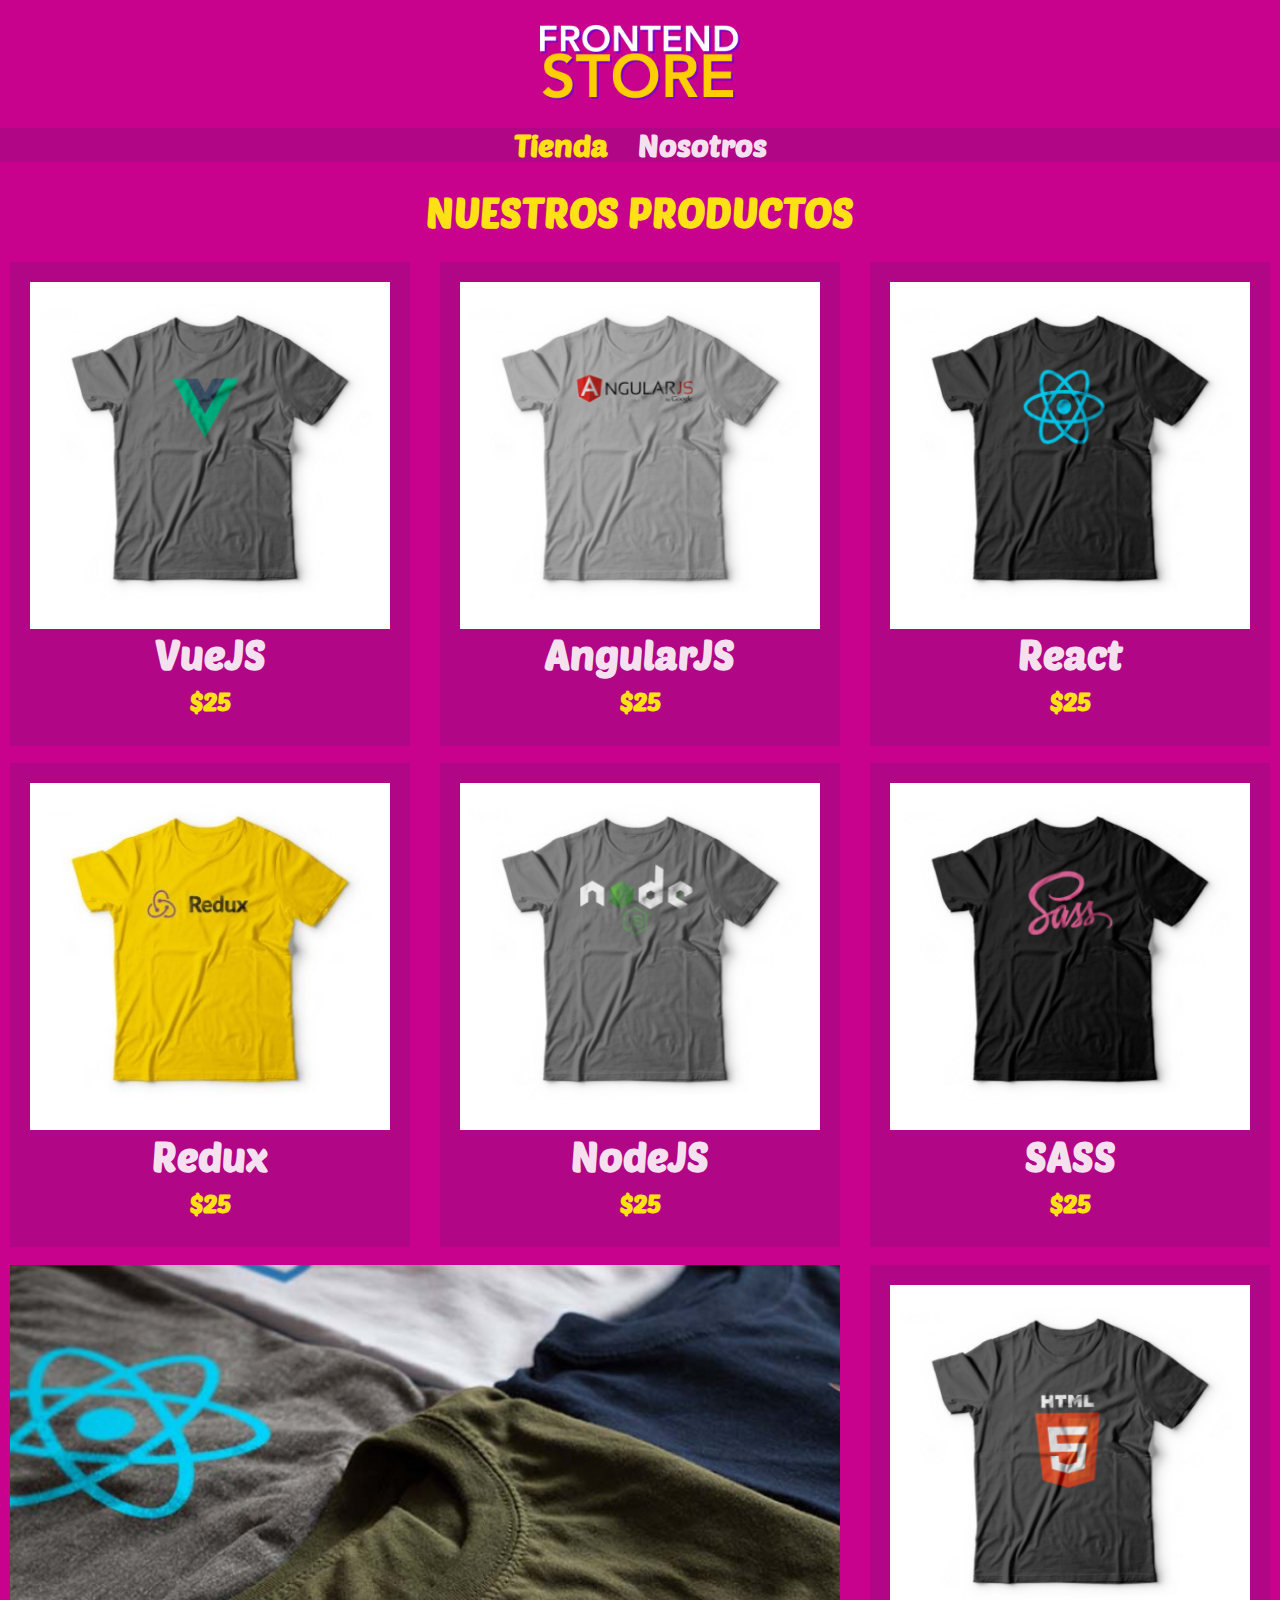
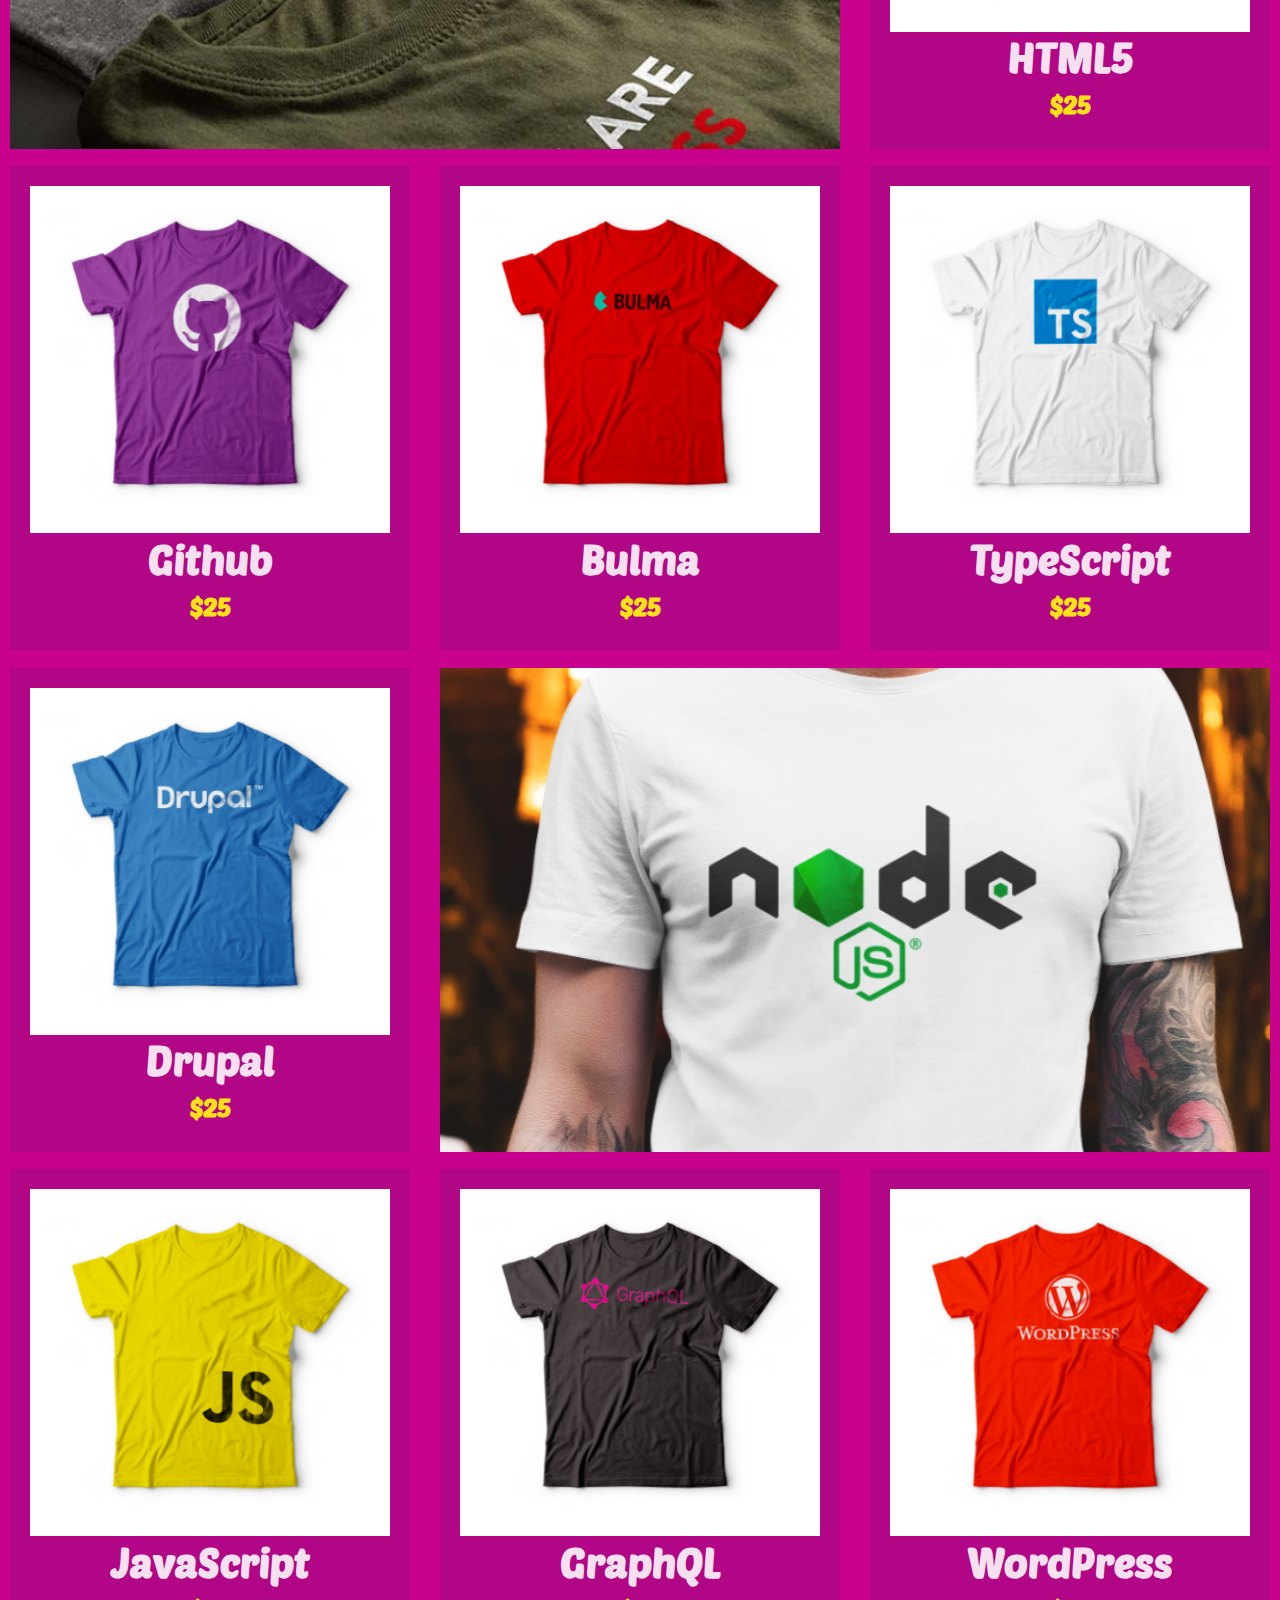
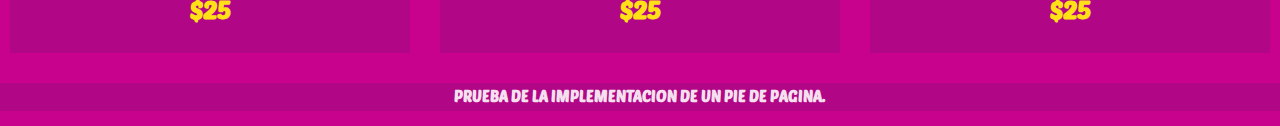
<file: PROYECTO2_HTML_Y_CSS/index.html>
<!DOCTYPE html>
<html lang="es">
<head>
    <meta charset="UTF-8">
    <meta name="viewport" content="width=device-width, initial-scale=1.0">
    <title>Fronted store</title>
    
    <!--Hojas de estilos y normalize -->
<link rel="stylesheet" href="estilos_y_normalizacion/normalize.css">
<link rel="preconnect" href="https://fonts.googleapis.com">
<link rel="preconnect" href="https://fonts.gstatic.com" crossorigin>
<link href="https://fonts.googleapis.com/css2?family=Poetsen+One&display=swap" rel="stylesheet">
<link rel="preload" href="estilos_y_normalizacion/normalize.css" as="style">
<link rel="stylesheet" href="estilos_y_normalizacion/estilos.css">

</head> 
<body>
    <header class="header">
        <a href="index.html">
            <img class="header__logo" src="imagenes/FrontEndStore_inicio/img/logo.png" alt="Logo">
        </a>
    </header>

    <div class="fondo-navegacion">
        <nav class="navegacion">
            <a class="navegacion__elemento navegacion__elemento--activo" href="index.html">Tienda</a>
            <a class="navegacion__elemento " href="Nosotros.html">Nosotros</a>
        </nav>
    </div>

    <main class="contenedor">
        <h1 class="contenedor__titulo">Nuestros productos</h1>

        <div class="grid">
            <div class="producto">
                <a href="Producto.html">
                    <img class="producto__imagen" src="imagenes/FrontEndStore_inicio/img/1.jpg" alt="imagen camisa">
                    <div class="producto__contenido">
                        <p class="producto__nombre">VueJS</p>
                        <p class="producto__precio">$25</p>
                    </div> 
                </a>
            </div>
            <div class="producto">
                <a href="Producto.html">
                    <img class="producto__imagen" src="imagenes/FrontEndStore_inicio/img/2.jpg" alt="imagen camisa">
                    <div class="producto__contenido">
                        <p class="producto__nombre">AngularJS</p>
                        <p class="producto__precio">$25</p>
                    </div> 
                </a>
            </div>
            <div class="producto">
                <a href="Producto.html">
                    <img class="producto__imagen" src="imagenes/FrontEndStore_inicio/img/3.jpg" alt="imagen camisa">
                    <div class="producto__contenido">
                        <p class="producto__nombre">React</p>
                        <p class="producto__precio">$25</p>
                    </div> 
                </a>
            </div>
            <div class="producto">
                <a href="Producto.html">
                    <img class="producto__imagen" src="imagenes/FrontEndStore_inicio/img/4.jpg" alt="imagen camisa">
                    <div class="producto__contenido">
                        <p class="producto__nombre">Redux</p>
                        <p class="producto__precio">$25</p>
                    </div> 
                </a>
            </div>
            <div class="producto">
                <a href="Producto.html">
                    <img class="producto__imagen" src="imagenes/FrontEndStore_inicio/img/5.jpg" alt="imagen camisa">
                    <div class="producto__contenido">
                        <p class="producto__nombre">NodeJS</p>
                        <p class="producto__precio">$25</p>
                    </div> 
                </a>
            </div>
            <div class="producto">
                <a href="Producto.html">
                    <img class="producto__imagen" src="imagenes/FrontEndStore_inicio/img/6.jpg" alt="imagen camisa">
                    <div class="producto__contenido">
                        <p class="producto__nombre">SASS</p>
                        <p class="producto__precio">$25</p>
                    </div> 
                </a>
            </div>
            <div class="producto">
                <a href="Producto.html">
                    <img class="producto__imagen" src="imagenes/FrontEndStore_inicio/img/7.jpg" alt="imagen camisa">
                    <div class="producto__contenido">
                        <p class="producto__nombre">HTML5</p>
                        <p class="producto__precio">$25</p>
                    </div> 
                </a>
            </div>
            <div class="producto">
                <a href="Producto.html">
                    <img class="producto__imagen" src="imagenes/FrontEndStore_inicio/img/8.jpg" alt="imagen camisa">
                    <div class="producto__contenido">
                        <p class="producto__nombre">Github</p>
                        <p class="producto__precio">$25</p>
                    </div> 
                </a>
            </div>
            <div class="producto">
                <a href="Producto.html">
                    <img class="producto__imagen" src="imagenes/FrontEndStore_inicio/img/9.jpg" alt="imagen camisa">
                    <div class="producto__contenido">
                        <p class="producto__nombre">Bulma</p>
                        <p class="producto__precio">$25</p>
                    </div> 
                </a>
            </div>
            <div class="producto">
                <a href="Producto.html">
                    <img class="producto__imagen" src="imagenes/FrontEndStore_inicio/img/10.jpg" alt="imagen camisa">
                    <div class="producto__contenido">
                        <p class="producto__nombre">TypeScript</p>
                        <p class="producto__precio">$25</p>
                    </div> 
                </a>
            </div>
            <div class="producto">
                <a href="Producto.html">
                    <img class="producto__imagen" src="imagenes/FrontEndStore_inicio/img/11.jpg" alt="imagen camisa">
                    <div class="producto__contenido">
                        <p class="producto__nombre">Drupal</p>
                        <p class="producto__precio">$25</p>
                    </div> 
                </a>
            </div>
            <div class="producto">
                <a href="Producto.html">
                    <img class="producto__imagen" src="imagenes/FrontEndStore_inicio/img/12.jpg" alt="imagen camisa">
                    <div class="producto__contenido">
                        <p class="producto__nombre">JavaScript</p>
                        <p class="producto__precio">$25</p>
                    </div> 
                </a>
            </div>
            <div class="producto">
                <a href="Producto.html">
                    <img class="producto__imagen" src="imagenes/FrontEndStore_inicio/img/13.jpg" alt="imagen camisa">
                    <div class="producto__contenido">
                        <p class="producto__nombre">GraphQL</p>
                        <p class="producto__precio">$25</p>
                    </div> 
                </a>
            </div>
            <div class="producto">
                <a href="Producto.html">
                    <img class="producto__imagen" src="imagenes/FrontEndStore_inicio/img/14.jpg" alt="imagen camisa">
                    <div class="producto__contenido">
                        <p class="producto__nombre">WordPress</p>
                        <p class="producto__precio">$25</p>
                    </div> 
                </a>
            </div>

            <div class="grafico graficos--camisa"></div>
            <div class="grafico graficos--node"></div>

        </div>
    </main>

    <footer class="footer">
        <p class="footer__parrafo">Prueba de la implementacion de un pie de pagina.</p>
    </footer>
</body>
</html>
</file>
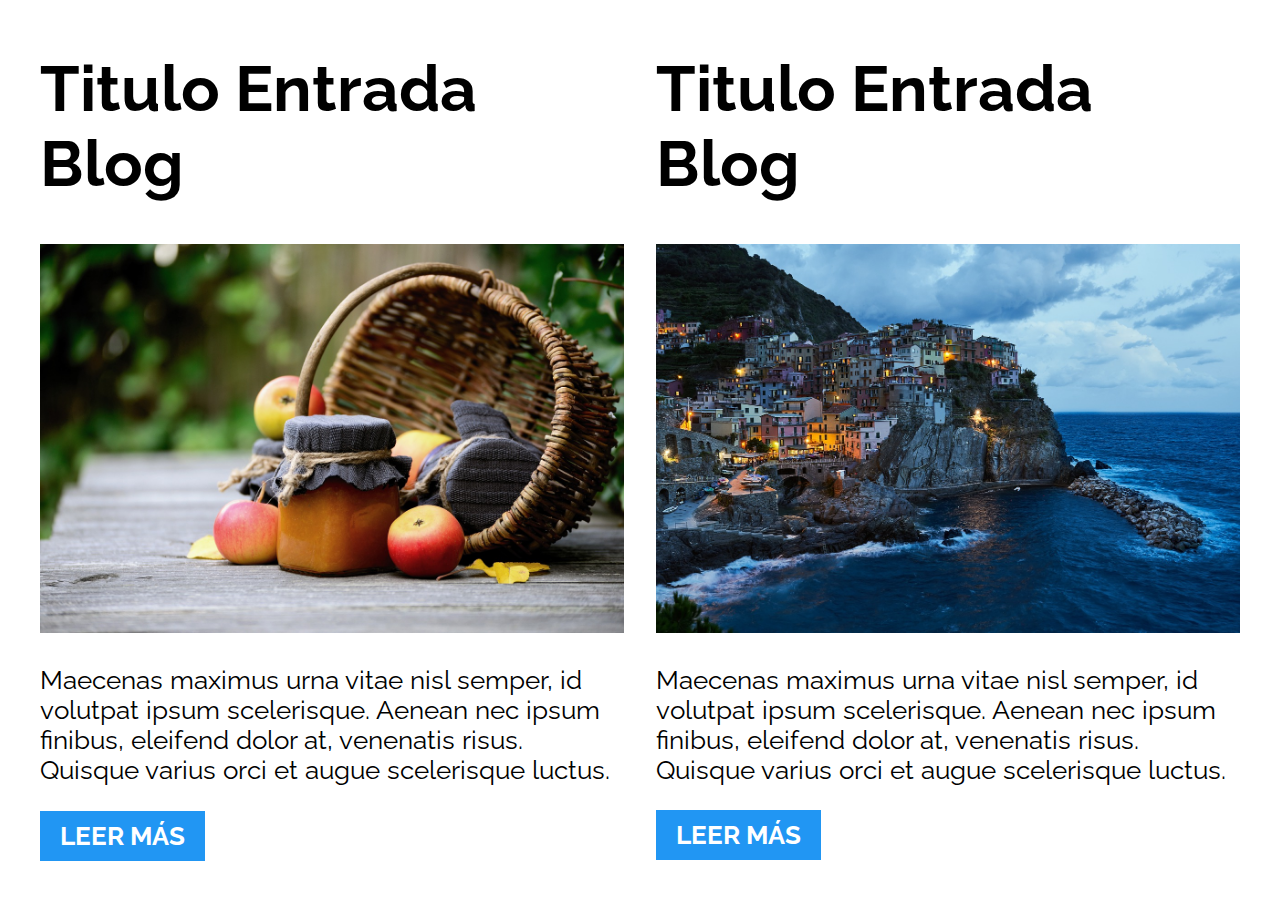
<file: PatronesRWD/PatronesRWD/01-2columnas_iguales_css_grid/index.html>
<!DOCTYPE html>
<html>

<head>
    <meta charset="utf-8">
    <title>Patrones Responsive Web Design - 2 Columnas</title>
    <link rel="stylesheet" href="https://necolas.github.io/normalize.css/8.0.1/normalize.css">
    <link href="https://fonts.googleapis.com/css?family=Raleway:400,700,900" rel="stylesheet">
    <link rel="stylesheet" href="css/styles.css">
    <meta name="viewport" content="width=device-width, initial-scale=1">
</head>

<body>

    <div class="contenedor">
        <article class="entrada-blog">
            <h1>Titulo Entrada Blog</h1>
            <img src="img/imagen1.jpg">
            <p>Maecenas maximus urna vitae nisl semper, id volutpat ipsum scelerisque. Aenean nec ipsum finibus, eleifend dolor at, venenatis risus. Quisque varius orci et augue scelerisque luctus.</p>
            <a href="#">Leer más</a>
        </article>
        <article class="entrada-blog">
            <h1>Titulo Entrada Blog</h1>
            <img src="img/imagen2.jpg">
            <p>Maecenas maximus urna vitae nisl semper, id volutpat ipsum scelerisque. Aenean nec ipsum finibus, eleifend dolor at, venenatis risus. Quisque varius orci et augue scelerisque luctus.</p>
            <a href="#">Leer más</a>
        </article>
    </div>

</body>

</html>
</file>
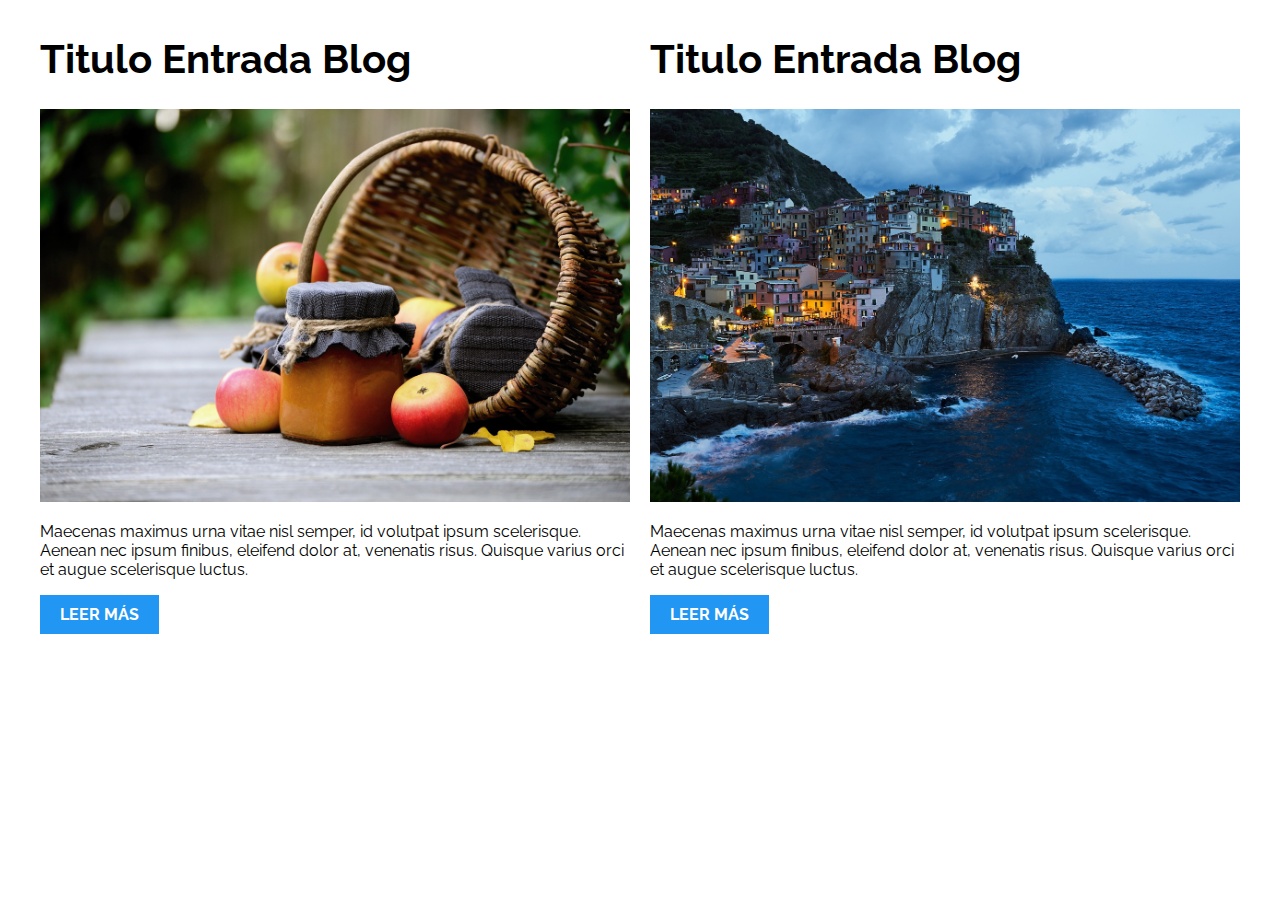
<file: PatronesRWD/PatronesRWD/02-2columnas_iguales_flexbox/index.html>
<!DOCTYPE html>
<html>

<head>
    <meta charset="utf-8">
    <title>Patrones Responsive Web Design - 2 Columnas</title>
    <link rel="stylesheet" href="https://necolas.github.io/normalize.css/8.0.1/normalize.css">
    <link href="https://fonts.googleapis.com/css?family=Raleway:400,700,900" rel="stylesheet">
    <link rel="stylesheet" href="css/styles.css">
    <meta name="viewport" content="width=device-width, initial-scale=1">
</head>

<body>
    <div class="contenedor flexbox">
        <article class="entrada-blog">
            <h1>Titulo Entrada Blog</h1>
            <img src="img/imagen1.jpg">
            <p>Maecenas maximus urna vitae nisl semper, id volutpat ipsum scelerisque. Aenean nec ipsum finibus, eleifend dolor at, venenatis risus. Quisque varius orci et augue scelerisque luctus.</p>
            <a href="#">Leer más</a>
        </article>
        <article class="entrada-blog">
            <h1>Titulo Entrada Blog</h1>
            <img src="img/imagen2.jpg">
            <p>Maecenas maximus urna vitae nisl semper, id volutpat ipsum scelerisque. Aenean nec ipsum finibus, eleifend dolor at, venenatis risus. Quisque varius orci et augue scelerisque luctus.</p>
            <a href="#">Leer más</a>
        </article>
    </div>

</body>

</html>
</file>
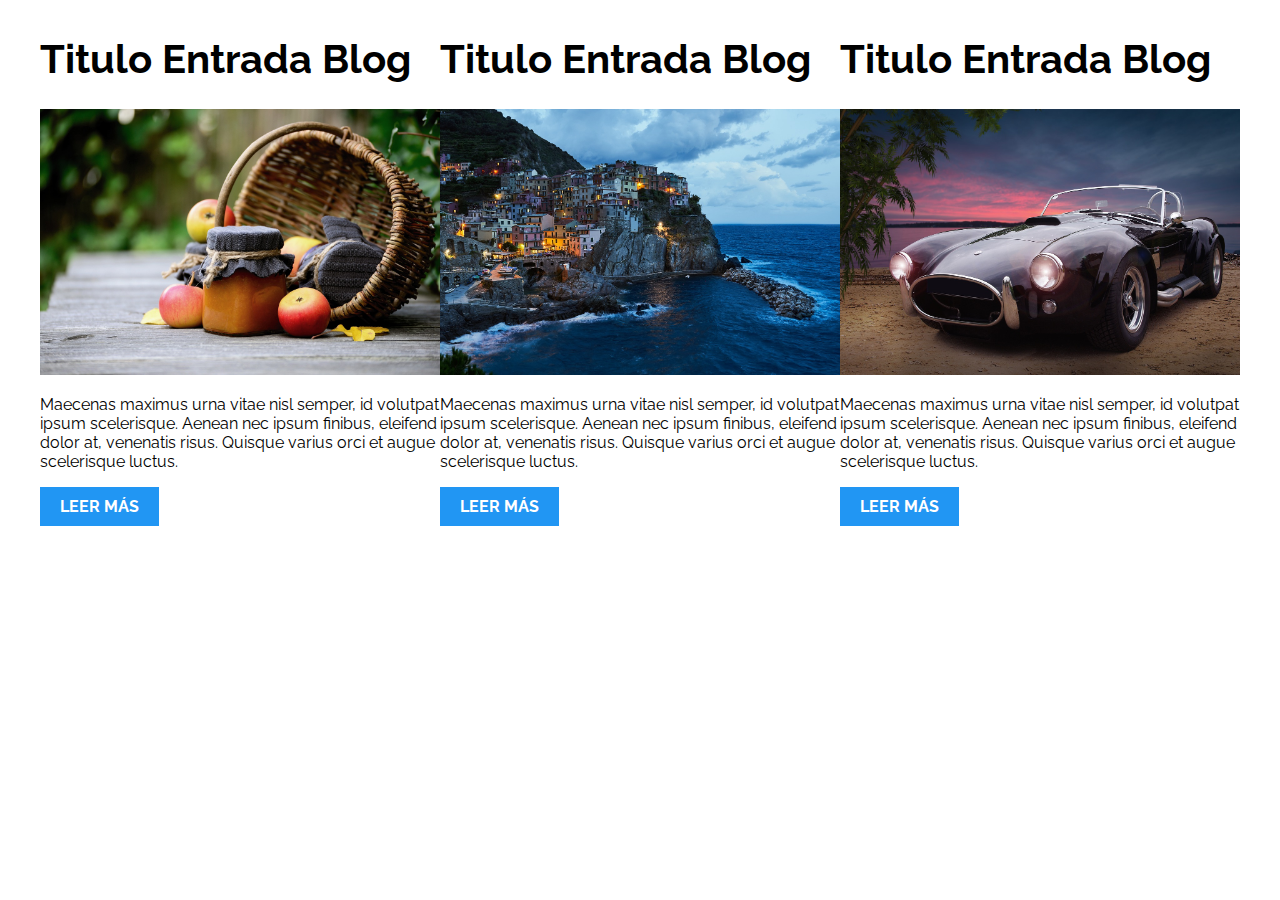
<file: PatronesRWD/PatronesRWD/03-3columnas_iguales_css_grid/index.html>
<!DOCTYPE html>
<html>

<head>
    <meta charset="utf-8">
    <title>Patrones Responsive Web Design - 3 Columnas Iguales</title>
    <link rel="stylesheet" href="https://necolas.github.io/normalize.css/8.0.1/normalize.css">
    <link href="https://fonts.googleapis.com/css?family=Raleway:400,700,900" rel="stylesheet">
    <link rel="stylesheet" href="css/styles.css">
    <meta name="viewport" content="width=device-width, initial-scale=1">
</head>

<body>

    <div class="contenedor">
        <article class="entrada-blog">
            <h1>Titulo Entrada Blog</h1>
            <img src="img/imagen1.jpg">
            <p>Maecenas maximus urna vitae nisl semper, id volutpat ipsum scelerisque. Aenean nec ipsum finibus, eleifend dolor at, venenatis risus. Quisque varius orci et augue scelerisque luctus.</p>
            <a href="#">Leer más</a>
        </article>

        <article class="entrada-blog">
            <h1>Titulo Entrada Blog</h1>
            <img src="img/imagen2.jpg">

            <p>Maecenas maximus urna vitae nisl semper, id volutpat ipsum scelerisque. Aenean nec ipsum finibus, eleifend dolor at, venenatis risus. Quisque varius orci et augue scelerisque luctus.</p>
            <a href="#">Leer más</a>
        </article>

        <article class="entrada-blog">
            <h1>Titulo Entrada Blog</h1>
            <img src="img/imagen3.jpg">

            <p>Maecenas maximus urna vitae nisl semper, id volutpat ipsum scelerisque. Aenean nec ipsum finibus, eleifend dolor at, venenatis risus. Quisque varius orci et augue scelerisque luctus.</p>
            <a href="#">Leer más</a>
        </article>
    </div>

</body>

</html>
</file>
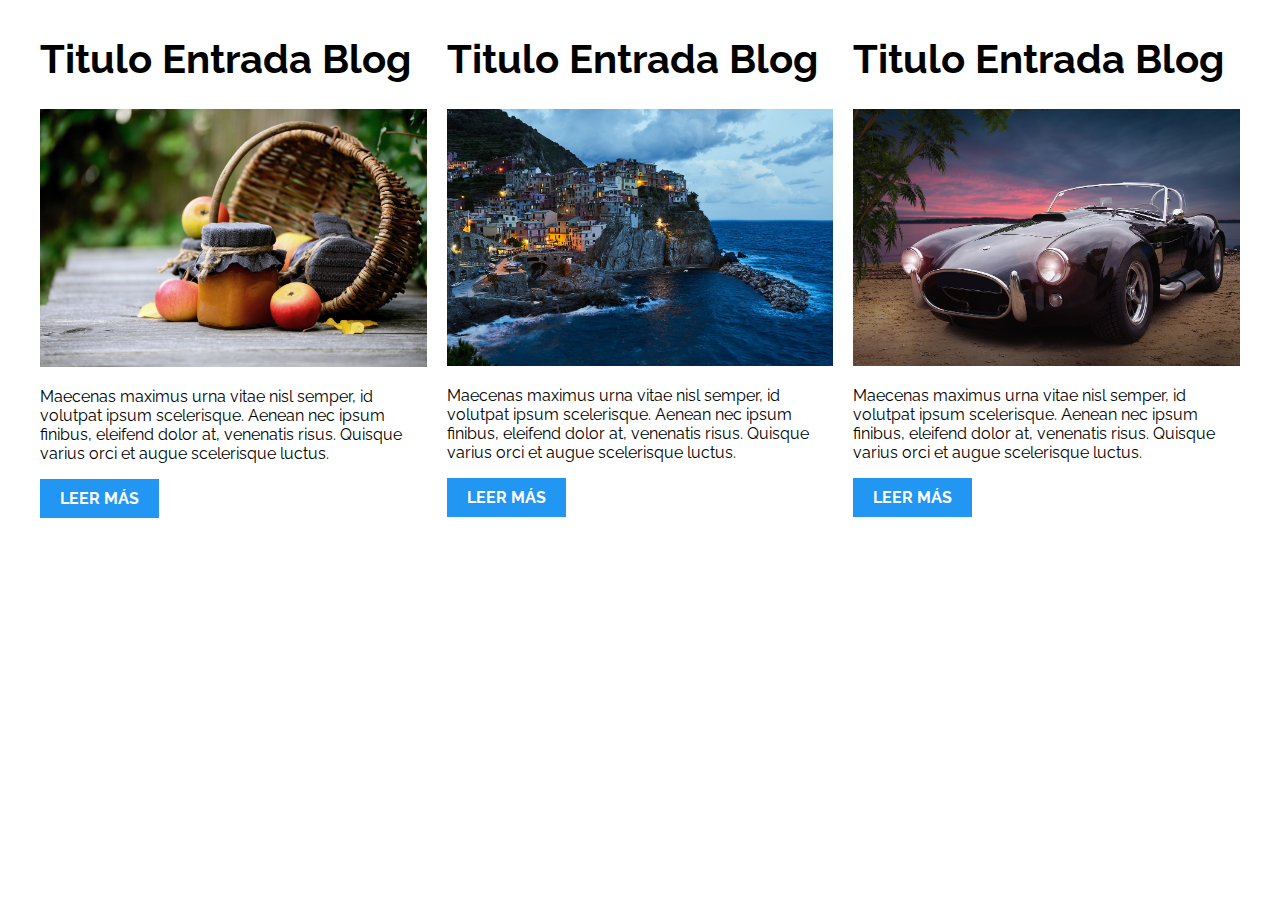
<file: PatronesRWD/PatronesRWD/04-3columnas_iguales_flexbox/index.html>
<!DOCTYPE html>
<html>

<head>
    <meta charset="utf-8">
    <title>Patrones Responsive Web Design - 3 Columnas Iguales</title>
    <link rel="stylesheet" href="https://necolas.github.io/normalize.css/8.0.1/normalize.css">
    <link href="https://fonts.googleapis.com/css?family=Raleway:400,700,900" rel="stylesheet">
    <link rel="stylesheet" href="css/styles.css">
    <meta name="viewport" content="width=device-width, initial-scale=1">
</head>

<body>

    <div class="contenedor">
        <article class="entrada-blog">
            <h1>Titulo Entrada Blog</h1>
            <img src="img/imagen1.jpg">
            <p>Maecenas maximus urna vitae nisl semper, id volutpat ipsum scelerisque. Aenean nec ipsum finibus, eleifend dolor at, venenatis risus. Quisque varius orci et augue scelerisque luctus.</p>
            <a href="#">Leer más</a>
        </article>

        <article class="entrada-blog">
            <h1>Titulo Entrada Blog</h1>
            <img src="img/imagen2.jpg">

            <p>Maecenas maximus urna vitae nisl semper, id volutpat ipsum scelerisque. Aenean nec ipsum finibus, eleifend dolor at, venenatis risus. Quisque varius orci et augue scelerisque luctus.</p>
            <a href="#">Leer más</a>
        </article>

        <article class="entrada-blog">
            <h1>Titulo Entrada Blog</h1>
            <img src="img/imagen3.jpg">

            <p>Maecenas maximus urna vitae nisl semper, id volutpat ipsum scelerisque. Aenean nec ipsum finibus, eleifend dolor at, venenatis risus. Quisque varius orci et augue scelerisque luctus.</p>
            <a href="#">Leer más</a>
        </article>
    </div>
</body>

</html>
</file>
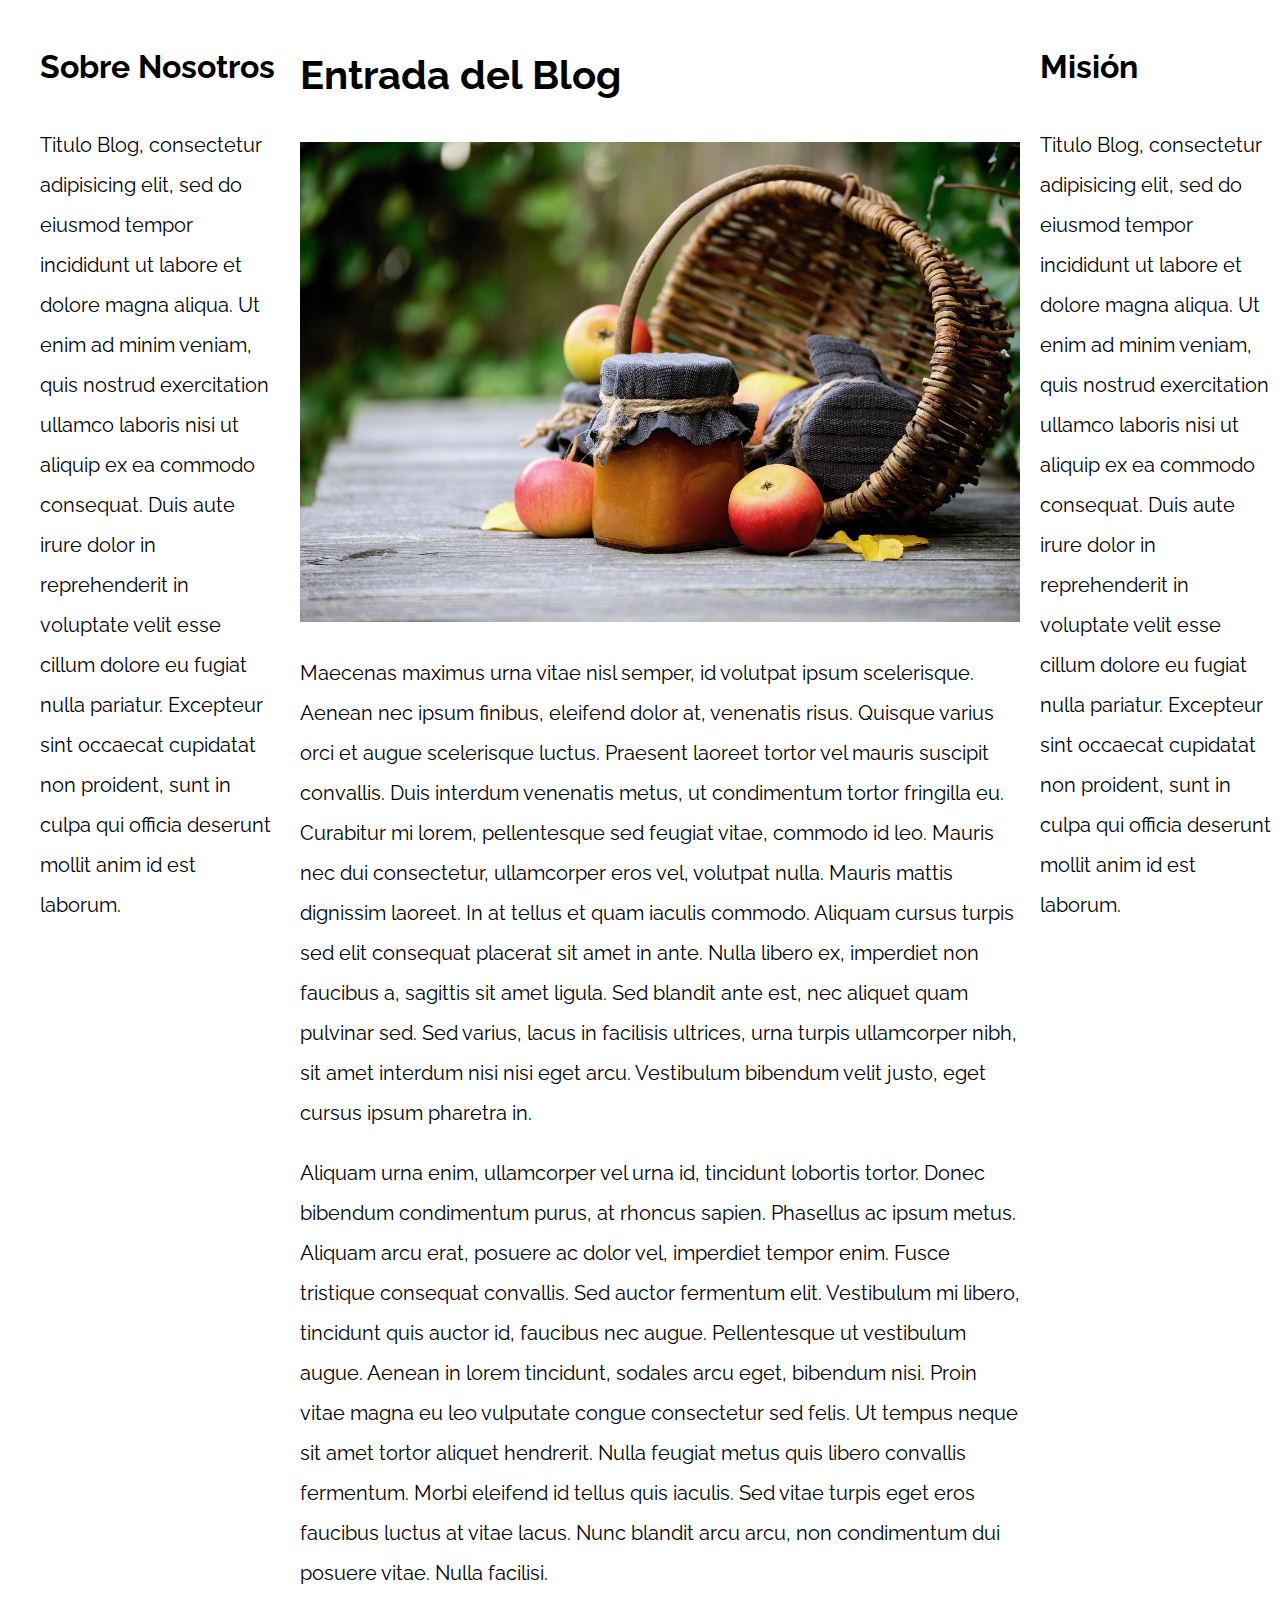
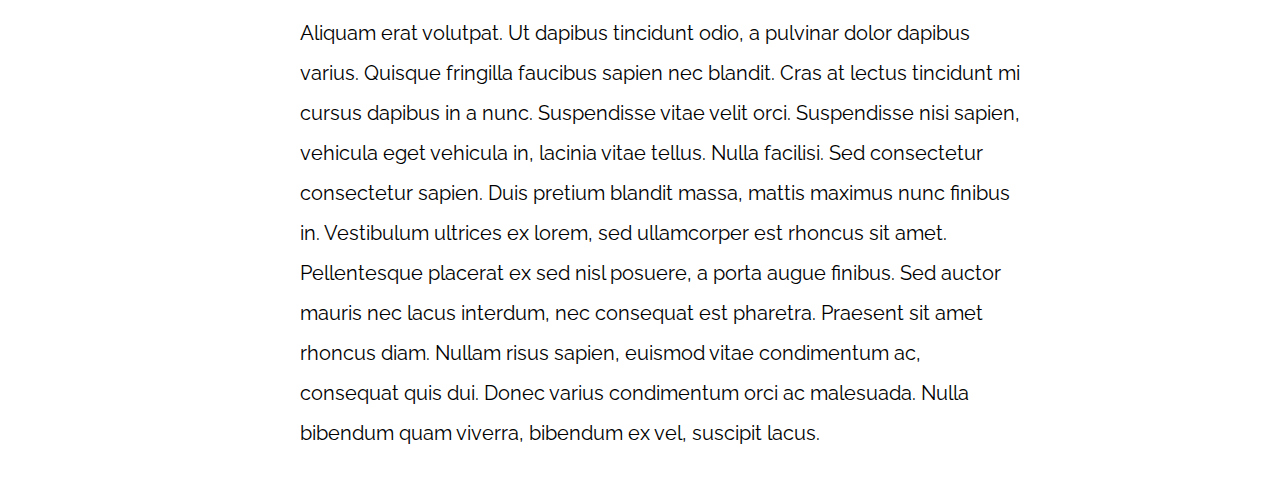
<file: PatronesRWD/PatronesRWD/05-3columnas_css_grid/index.html>
<!DOCTYPE html>
<html>

<head>
    <meta charset="utf-8">
    <title>Patrones Responsive Web Design</title>
    <link rel="stylesheet" href="https://necolas.github.io/normalize.css/8.0.1/normalize.css">
    <link href="https://fonts.googleapis.com/css?family=Raleway:400,700,900" rel="stylesheet">
    <link rel="stylesheet" href="css/styles.css">
    <meta name="viewport" content="width=device-width, initial-scale=1">
</head>

<body>

    <div class="contenedor">
        <main class="contenido-principal">
            <article>
                <h1>Entrada del Blog</h1>
                <img src="img/imagen1.jpg">

                <p>Maecenas maximus urna vitae nisl semper, id volutpat ipsum scelerisque. Aenean nec ipsum finibus, eleifend dolor at, venenatis risus. Quisque varius orci et augue scelerisque luctus. Praesent laoreet tortor vel mauris suscipit convallis.
                    Duis interdum venenatis metus, ut condimentum tortor fringilla eu. Curabitur mi lorem, pellentesque sed feugiat vitae, commodo id leo. Mauris nec dui consectetur, ullamcorper eros vel, volutpat nulla. Mauris mattis dignissim laoreet.
                    In at tellus et quam iaculis commodo. Aliquam cursus turpis sed elit consequat placerat sit amet in ante. Nulla libero ex, imperdiet non faucibus a, sagittis sit amet ligula. Sed blandit ante est, nec aliquet quam pulvinar sed. Sed
                    varius, lacus in facilisis ultrices, urna turpis ullamcorper nibh, sit amet interdum nisi nisi eget arcu. Vestibulum bibendum velit justo, eget cursus ipsum pharetra in.</p>

                <p>Aliquam urna enim, ullamcorper vel urna id, tincidunt lobortis tortor. Donec bibendum condimentum purus, at rhoncus sapien. Phasellus ac ipsum metus. Aliquam arcu erat, posuere ac dolor vel, imperdiet tempor enim. Fusce tristique consequat
                    convallis. Sed auctor fermentum elit. Vestibulum mi libero, tincidunt quis auctor id, faucibus nec augue. Pellentesque ut vestibulum augue. Aenean in lorem tincidunt, sodales arcu eget, bibendum nisi. Proin vitae magna eu leo vulputate
                    congue consectetur sed felis. Ut tempus neque sit amet tortor aliquet hendrerit. Nulla feugiat metus quis libero convallis fermentum. Morbi eleifend id tellus quis iaculis. Sed vitae turpis eget eros faucibus luctus at vitae lacus.
                    Nunc blandit arcu arcu, non condimentum dui posuere vitae. Nulla facilisi.</p>

                <p>Aliquam erat volutpat. Ut dapibus tincidunt odio, a pulvinar dolor dapibus varius. Quisque fringilla faucibus sapien nec blandit. Cras at lectus tincidunt mi cursus dapibus in a nunc. Suspendisse vitae velit orci. Suspendisse nisi sapien,
                    vehicula eget vehicula in, lacinia vitae tellus. Nulla facilisi. Sed consectetur consectetur sapien. Duis pretium blandit massa, mattis maximus nunc finibus in. Vestibulum ultrices ex lorem, sed ullamcorper est rhoncus sit amet. Pellentesque
                    placerat ex sed nisl posuere, a porta augue finibus. Sed auctor mauris nec lacus interdum, nec consequat est pharetra. Praesent sit amet rhoncus diam. Nullam risus sapien, euismod vitae condimentum ac, consequat quis dui. Donec varius
                    condimentum orci ac malesuada. Nulla bibendum quam viverra, bibendum ex vel, suscipit lacus.</p>

            </article>
        </main>

        <aside class="sidebar-1">
            <h2>Sobre Nosotros</h2>
            <p>Titulo Blog, consectetur adipisicing elit, sed do eiusmod tempor incididunt ut labore et dolore magna aliqua. Ut enim ad minim veniam, quis nostrud exercitation ullamco laboris nisi ut aliquip ex ea commodo consequat. Duis aute irure dolor
                in reprehenderit in voluptate velit esse cillum dolore eu fugiat nulla pariatur. Excepteur sint occaecat cupidatat non proident, sunt in culpa qui officia deserunt mollit anim id est laborum.</p>
        </aside>
        <aside class="sidebar-2">
            <h2>Misión</h2>
            <p>Titulo Blog, consectetur adipisicing elit, sed do eiusmod tempor incididunt ut labore et dolore magna aliqua. Ut enim ad minim veniam, quis nostrud exercitation ullamco laboris nisi ut aliquip ex ea commodo consequat. Duis aute irure dolor
                in reprehenderit in voluptate velit esse cillum dolore eu fugiat nulla pariatur. Excepteur sint occaecat cupidatat non proident, sunt in culpa qui officia deserunt mollit anim id est laborum.</p>
        </aside>
    </div>

</body>

</html>
</file>
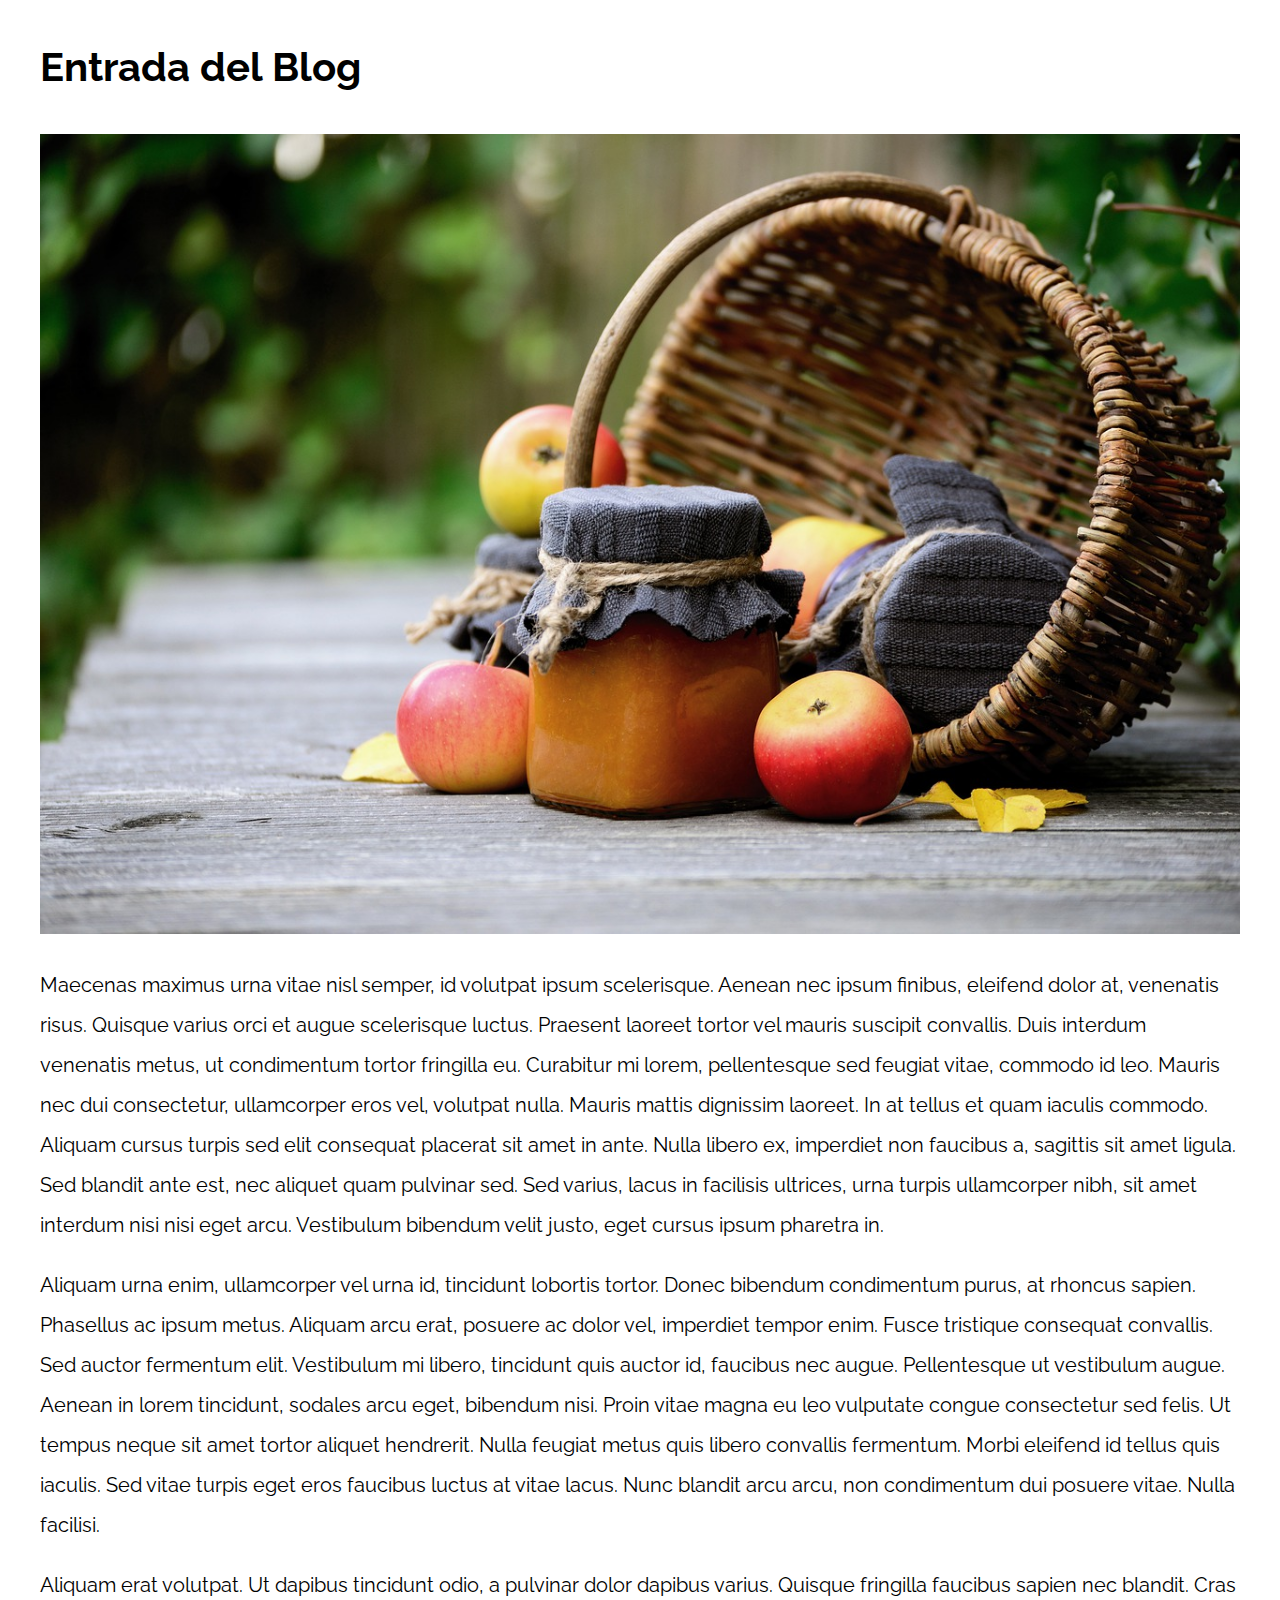
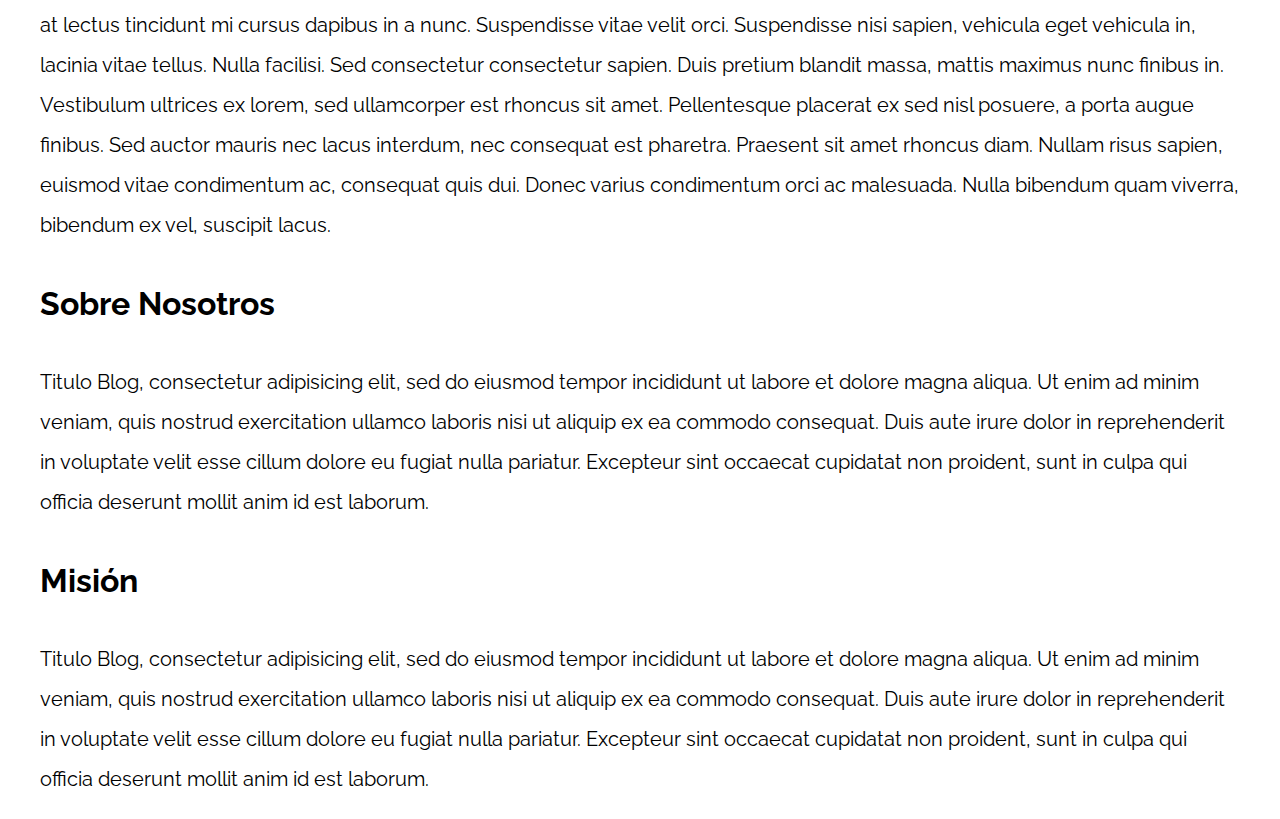
<file: PatronesRWD/PatronesRWD/06-3columnas_flexbox/index.html>
<!DOCTYPE html>
<html>

<head>
    <meta charset="utf-8">
    <title>Patrones Responsive Web Design</title>
    <link rel="stylesheet" href="https://necolas.github.io/normalize.css/8.0.1/normalize.css">
    <link href="https://fonts.googleapis.com/css?family=Raleway:400,700,900" rel="stylesheet">
    <link rel="stylesheet" href="css/styles.css">
    <meta name="viewport" content="width=device-width, initial-scale=1">
</head>

<body>

    <div class="contenedor">
        <main>
            <article>
                <h1>Entrada del Blog</h1>
                <img src="img/imagen1.jpg">

                <p>Maecenas maximus urna vitae nisl semper, id volutpat ipsum scelerisque. Aenean nec ipsum finibus, eleifend dolor at, venenatis risus. Quisque varius orci et augue scelerisque luctus. Praesent laoreet tortor vel mauris suscipit convallis.
                    Duis interdum venenatis metus, ut condimentum tortor fringilla eu. Curabitur mi lorem, pellentesque sed feugiat vitae, commodo id leo. Mauris nec dui consectetur, ullamcorper eros vel, volutpat nulla. Mauris mattis dignissim laoreet.
                    In at tellus et quam iaculis commodo. Aliquam cursus turpis sed elit consequat placerat sit amet in ante. Nulla libero ex, imperdiet non faucibus a, sagittis sit amet ligula. Sed blandit ante est, nec aliquet quam pulvinar sed. Sed
                    varius, lacus in facilisis ultrices, urna turpis ullamcorper nibh, sit amet interdum nisi nisi eget arcu. Vestibulum bibendum velit justo, eget cursus ipsum pharetra in.</p>

                <p>Aliquam urna enim, ullamcorper vel urna id, tincidunt lobortis tortor. Donec bibendum condimentum purus, at rhoncus sapien. Phasellus ac ipsum metus. Aliquam arcu erat, posuere ac dolor vel, imperdiet tempor enim. Fusce tristique consequat
                    convallis. Sed auctor fermentum elit. Vestibulum mi libero, tincidunt quis auctor id, faucibus nec augue. Pellentesque ut vestibulum augue. Aenean in lorem tincidunt, sodales arcu eget, bibendum nisi. Proin vitae magna eu leo vulputate
                    congue consectetur sed felis. Ut tempus neque sit amet tortor aliquet hendrerit. Nulla feugiat metus quis libero convallis fermentum. Morbi eleifend id tellus quis iaculis. Sed vitae turpis eget eros faucibus luctus at vitae lacus.
                    Nunc blandit arcu arcu, non condimentum dui posuere vitae. Nulla facilisi.</p>

                <p>Aliquam erat volutpat. Ut dapibus tincidunt odio, a pulvinar dolor dapibus varius. Quisque fringilla faucibus sapien nec blandit. Cras at lectus tincidunt mi cursus dapibus in a nunc. Suspendisse vitae velit orci. Suspendisse nisi sapien,
                    vehicula eget vehicula in, lacinia vitae tellus. Nulla facilisi. Sed consectetur consectetur sapien. Duis pretium blandit massa, mattis maximus nunc finibus in. Vestibulum ultrices ex lorem, sed ullamcorper est rhoncus sit amet. Pellentesque
                    placerat ex sed nisl posuere, a porta augue finibus. Sed auctor mauris nec lacus interdum, nec consequat est pharetra. Praesent sit amet rhoncus diam. Nullam risus sapien, euismod vitae condimentum ac, consequat quis dui. Donec varius
                    condimentum orci ac malesuada. Nulla bibendum quam viverra, bibendum ex vel, suscipit lacus.</p>

            </article>
        </main>

        <aside>
            <h2>Sobre Nosotros</h2>
            <p>Titulo Blog, consectetur adipisicing elit, sed do eiusmod tempor incididunt ut labore et dolore magna aliqua. Ut enim ad minim veniam, quis nostrud exercitation ullamco laboris nisi ut aliquip ex ea commodo consequat. Duis aute irure dolor
                in reprehenderit in voluptate velit esse cillum dolore eu fugiat nulla pariatur. Excepteur sint occaecat cupidatat non proident, sunt in culpa qui officia deserunt mollit anim id est laborum.</p>
        </aside>
        <aside>
            <h2>Misión</h2>
            <p>Titulo Blog, consectetur adipisicing elit, sed do eiusmod tempor incididunt ut labore et dolore magna aliqua. Ut enim ad minim veniam, quis nostrud exercitation ullamco laboris nisi ut aliquip ex ea commodo consequat. Duis aute irure dolor
                in reprehenderit in voluptate velit esse cillum dolore eu fugiat nulla pariatur. Excepteur sint occaecat cupidatat non proident, sunt in culpa qui officia deserunt mollit anim id est laborum.</p>
        </aside>
    </div>

</body>

</html>
</file>
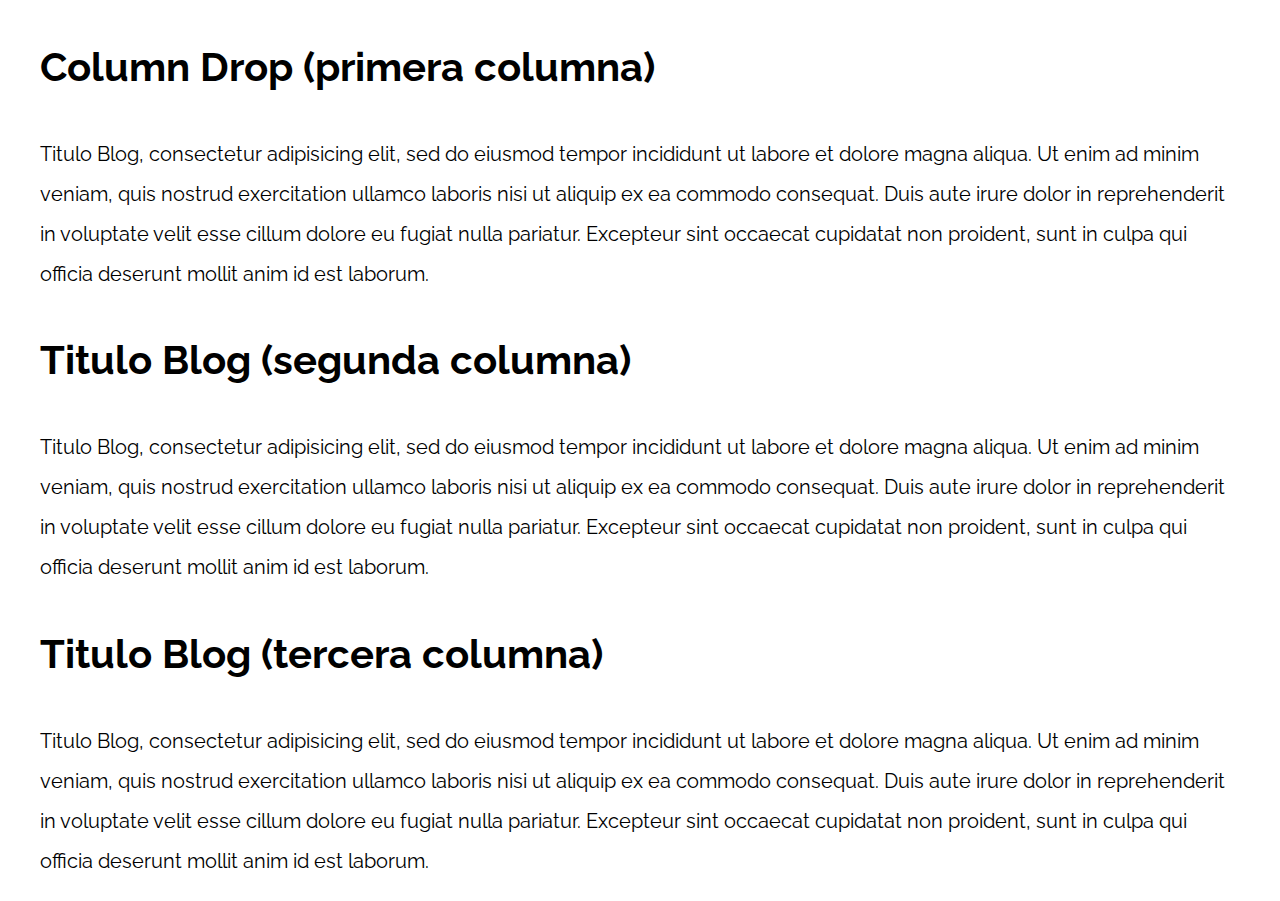
<file: PatronesRWD/PatronesRWD/07-column_drop_css_grid/index.html>
<!DOCTYPE html>
<html>

<head>
    <meta charset="utf-8">
    <title>Patrones Responsive Web Design</title>
    <link rel="stylesheet" href="https://necolas.github.io/normalize.css/8.0.1/normalize.css">
    <link href="https://fonts.googleapis.com/css?family=Raleway:400,700,900" rel="stylesheet">
    <link rel="stylesheet" href="css/styles.css">
    <meta name="viewport" content="width=device-width, initial-scale=1">
</head>

<body>

    <div class="contenedor">
        <main>
            <h1>Column Drop (primera columna)</h1>
            <p>
                Titulo Blog, consectetur adipisicing elit, sed do eiusmod tempor incididunt ut labore et dolore magna aliqua. Ut enim ad minim veniam, quis nostrud exercitation ullamco laboris nisi ut aliquip ex ea commodo consequat. Duis aute irure dolor in reprehenderit
                in voluptate velit esse cillum dolore eu fugiat nulla pariatur. Excepteur sint occaecat cupidatat non proident, sunt in culpa qui officia deserunt mollit anim id est laborum.
            </p>
        </main>

        <aside>
            <h1>Titulo Blog (segunda columna)</h1>
            <p>
                Titulo Blog, consectetur adipisicing elit, sed do eiusmod tempor incididunt ut labore et dolore magna aliqua. Ut enim ad minim veniam, quis nostrud exercitation ullamco laboris nisi ut aliquip ex ea commodo consequat. Duis aute irure dolor in reprehenderit
                in voluptate velit esse cillum dolore eu fugiat nulla pariatur. Excepteur sint occaecat cupidatat non proident, sunt in culpa qui officia deserunt mollit anim id est laborum.
            </p>
        </aside>

        <aside>
            <h1>Titulo Blog (tercera columna)</h1>
            <p>
                Titulo Blog, consectetur adipisicing elit, sed do eiusmod tempor incididunt ut labore et dolore magna aliqua. Ut enim ad minim veniam, quis nostrud exercitation ullamco laboris nisi ut aliquip ex ea commodo consequat. Duis aute irure dolor in reprehenderit
                in voluptate velit esse cillum dolore eu fugiat nulla pariatur. Excepteur sint occaecat cupidatat non proident, sunt in culpa qui officia deserunt mollit anim id est laborum.
            </p>
        </aside>
    </div>

</body>

</html>
</file>
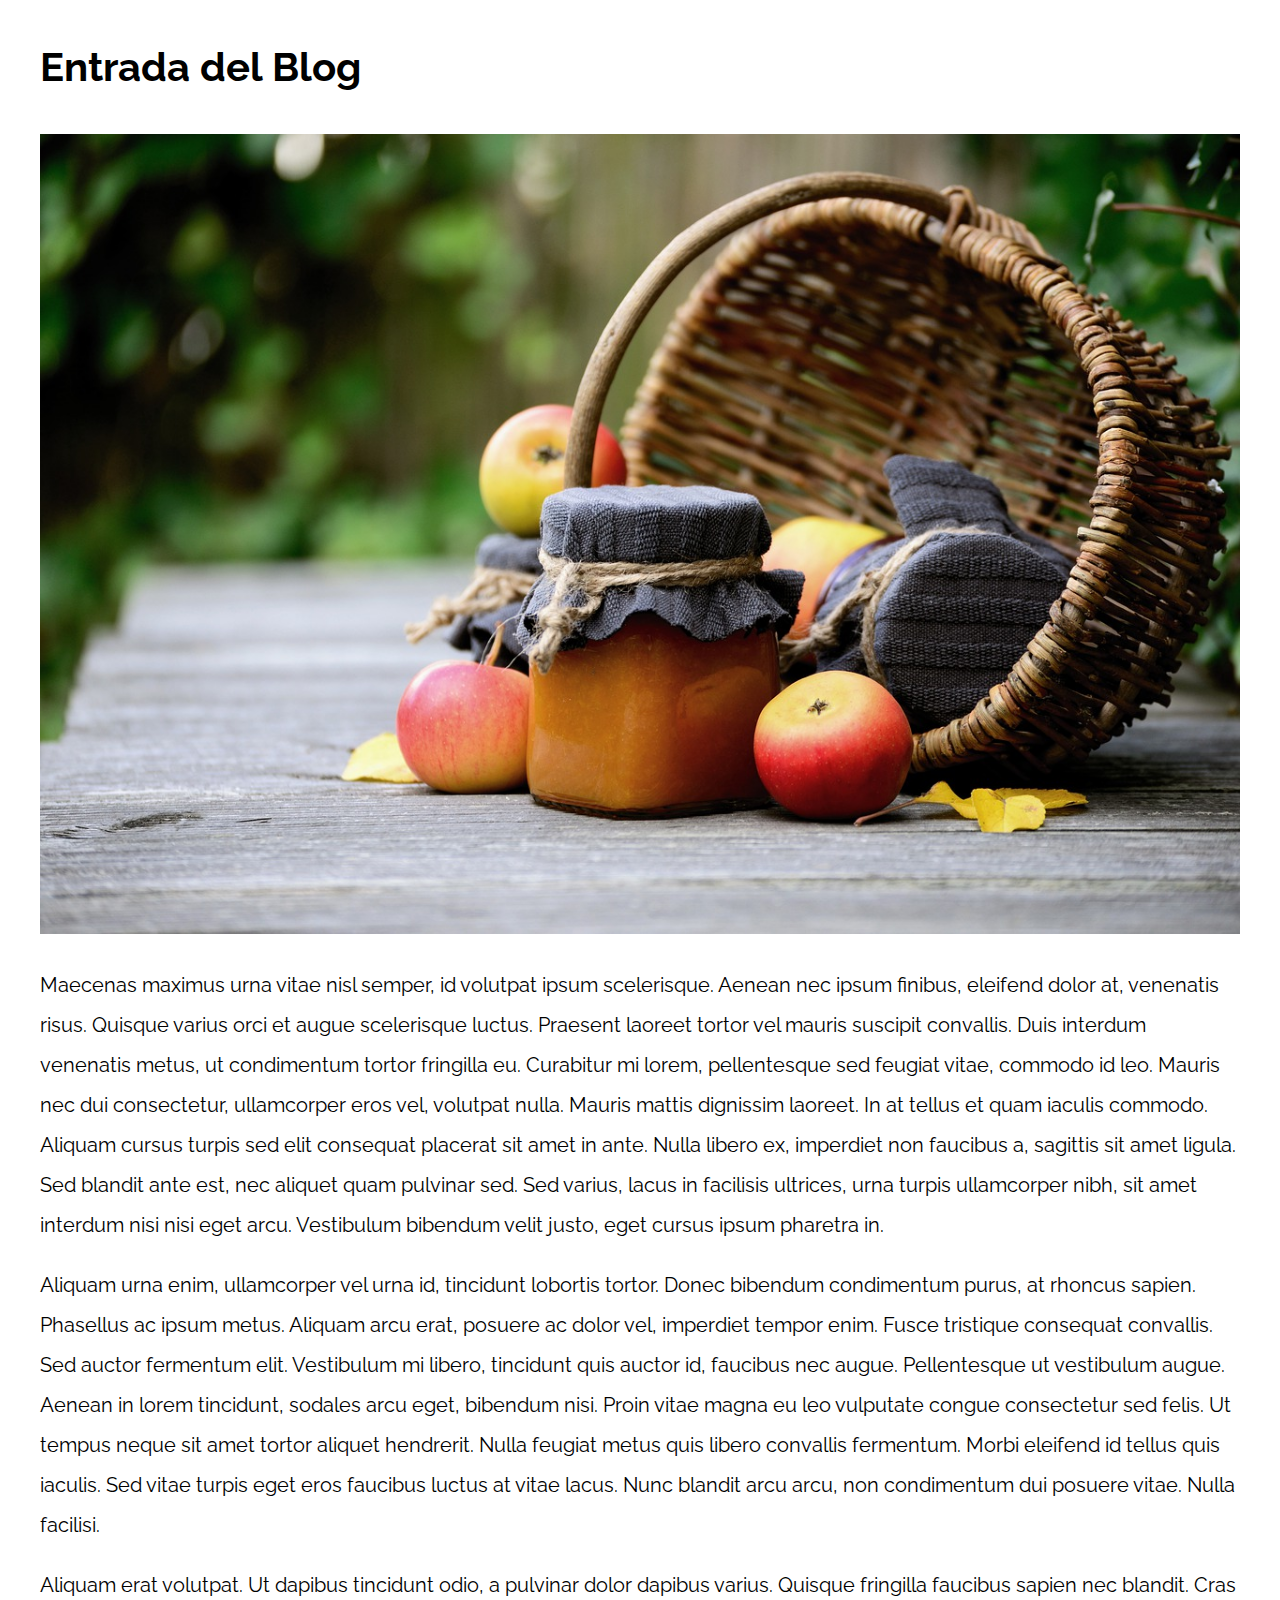
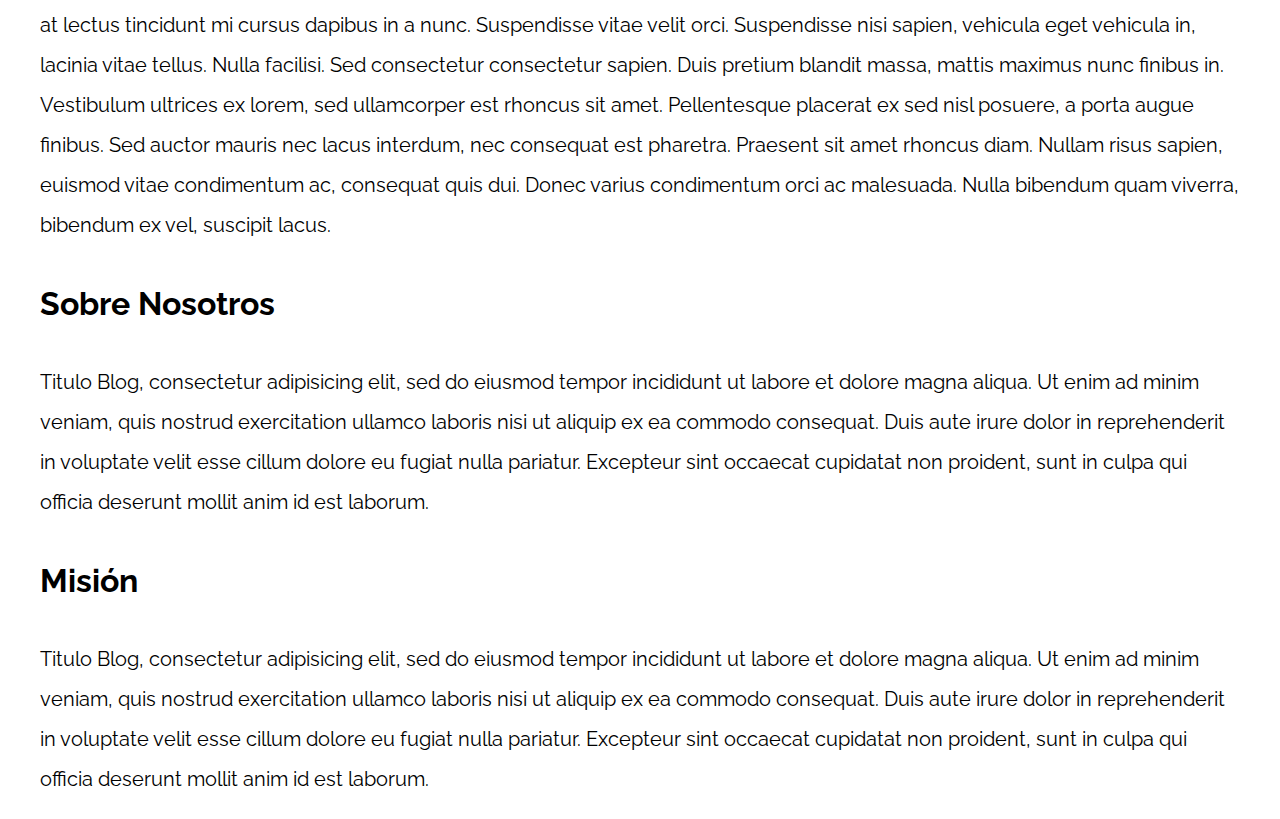
<file: PatronesRWD/PatronesRWD/09-con_sidebar_css_grid/index.html>
<!DOCTYPE html>
<html>

<head>
    <meta charset="utf-8">
    <title>Patrones Responsive Web Design</title>
    <link rel="stylesheet" href="https://necolas.github.io/normalize.css/8.0.1/normalize.css">
    <link href="https://fonts.googleapis.com/css?family=Raleway:400,700,900" rel="stylesheet">
    <link rel="stylesheet" href="css/styles.css">
    <meta name="viewport" content="width=device-width, initial-scale=1">
</head>

<body>

    <div class="contenedor">
        <article>
            <h1>Entrada del Blog</h1>
            <img src="img/imagen1.jpg">

            <p>Maecenas maximus urna vitae nisl semper, id volutpat ipsum scelerisque. Aenean nec ipsum finibus, eleifend dolor at, venenatis risus. Quisque varius orci et augue scelerisque luctus. Praesent laoreet tortor vel mauris suscipit convallis. Duis
                interdum venenatis metus, ut condimentum tortor fringilla eu. Curabitur mi lorem, pellentesque sed feugiat vitae, commodo id leo. Mauris nec dui consectetur, ullamcorper eros vel, volutpat nulla. Mauris mattis dignissim laoreet. In at
                tellus et quam iaculis commodo. Aliquam cursus turpis sed elit consequat placerat sit amet in ante. Nulla libero ex, imperdiet non faucibus a, sagittis sit amet ligula. Sed blandit ante est, nec aliquet quam pulvinar sed. Sed varius, lacus
                in facilisis ultrices, urna turpis ullamcorper nibh, sit amet interdum nisi nisi eget arcu. Vestibulum bibendum velit justo, eget cursus ipsum pharetra in.</p>

            <p>Aliquam urna enim, ullamcorper vel urna id, tincidunt lobortis tortor. Donec bibendum condimentum purus, at rhoncus sapien. Phasellus ac ipsum metus. Aliquam arcu erat, posuere ac dolor vel, imperdiet tempor enim. Fusce tristique consequat
                convallis. Sed auctor fermentum elit. Vestibulum mi libero, tincidunt quis auctor id, faucibus nec augue. Pellentesque ut vestibulum augue. Aenean in lorem tincidunt, sodales arcu eget, bibendum nisi. Proin vitae magna eu leo vulputate
                congue consectetur sed felis. Ut tempus neque sit amet tortor aliquet hendrerit. Nulla feugiat metus quis libero convallis fermentum. Morbi eleifend id tellus quis iaculis. Sed vitae turpis eget eros faucibus luctus at vitae lacus. Nunc
                blandit arcu arcu, non condimentum dui posuere vitae. Nulla facilisi.</p>

            <p>Aliquam erat volutpat. Ut dapibus tincidunt odio, a pulvinar dolor dapibus varius. Quisque fringilla faucibus sapien nec blandit. Cras at lectus tincidunt mi cursus dapibus in a nunc. Suspendisse vitae velit orci. Suspendisse nisi sapien,
                vehicula eget vehicula in, lacinia vitae tellus. Nulla facilisi. Sed consectetur consectetur sapien. Duis pretium blandit massa, mattis maximus nunc finibus in. Vestibulum ultrices ex lorem, sed ullamcorper est rhoncus sit amet. Pellentesque
                placerat ex sed nisl posuere, a porta augue finibus. Sed auctor mauris nec lacus interdum, nec consequat est pharetra. Praesent sit amet rhoncus diam. Nullam risus sapien, euismod vitae condimentum ac, consequat quis dui. Donec varius
                condimentum orci ac malesuada. Nulla bibendum quam viverra, bibendum ex vel, suscipit lacus.</p>
        </article>
        <aside>
            <h2>Sobre Nosotros</h2>
            <p>Titulo Blog, consectetur adipisicing elit, sed do eiusmod tempor incididunt ut labore et dolore magna aliqua. Ut enim ad minim veniam, quis nostrud exercitation ullamco laboris nisi ut aliquip ex ea commodo consequat. Duis aute irure dolor
                in reprehenderit in voluptate velit esse cillum dolore eu fugiat nulla pariatur. Excepteur sint occaecat cupidatat non proident, sunt in culpa qui officia deserunt mollit anim id est laborum.</p>


            <h2>Misión</h2>
            <p>Titulo Blog, consectetur adipisicing elit, sed do eiusmod tempor incididunt ut labore et dolore magna aliqua. Ut enim ad minim veniam, quis nostrud exercitation ullamco laboris nisi ut aliquip ex ea commodo consequat. Duis aute irure dolor
                in reprehenderit in voluptate velit esse cillum dolore eu fugiat nulla pariatur. Excepteur sint occaecat cupidatat non proident, sunt in culpa qui officia deserunt mollit anim id est laborum.</p>
        </aside>
    </div>

</body>

</html>
</file>
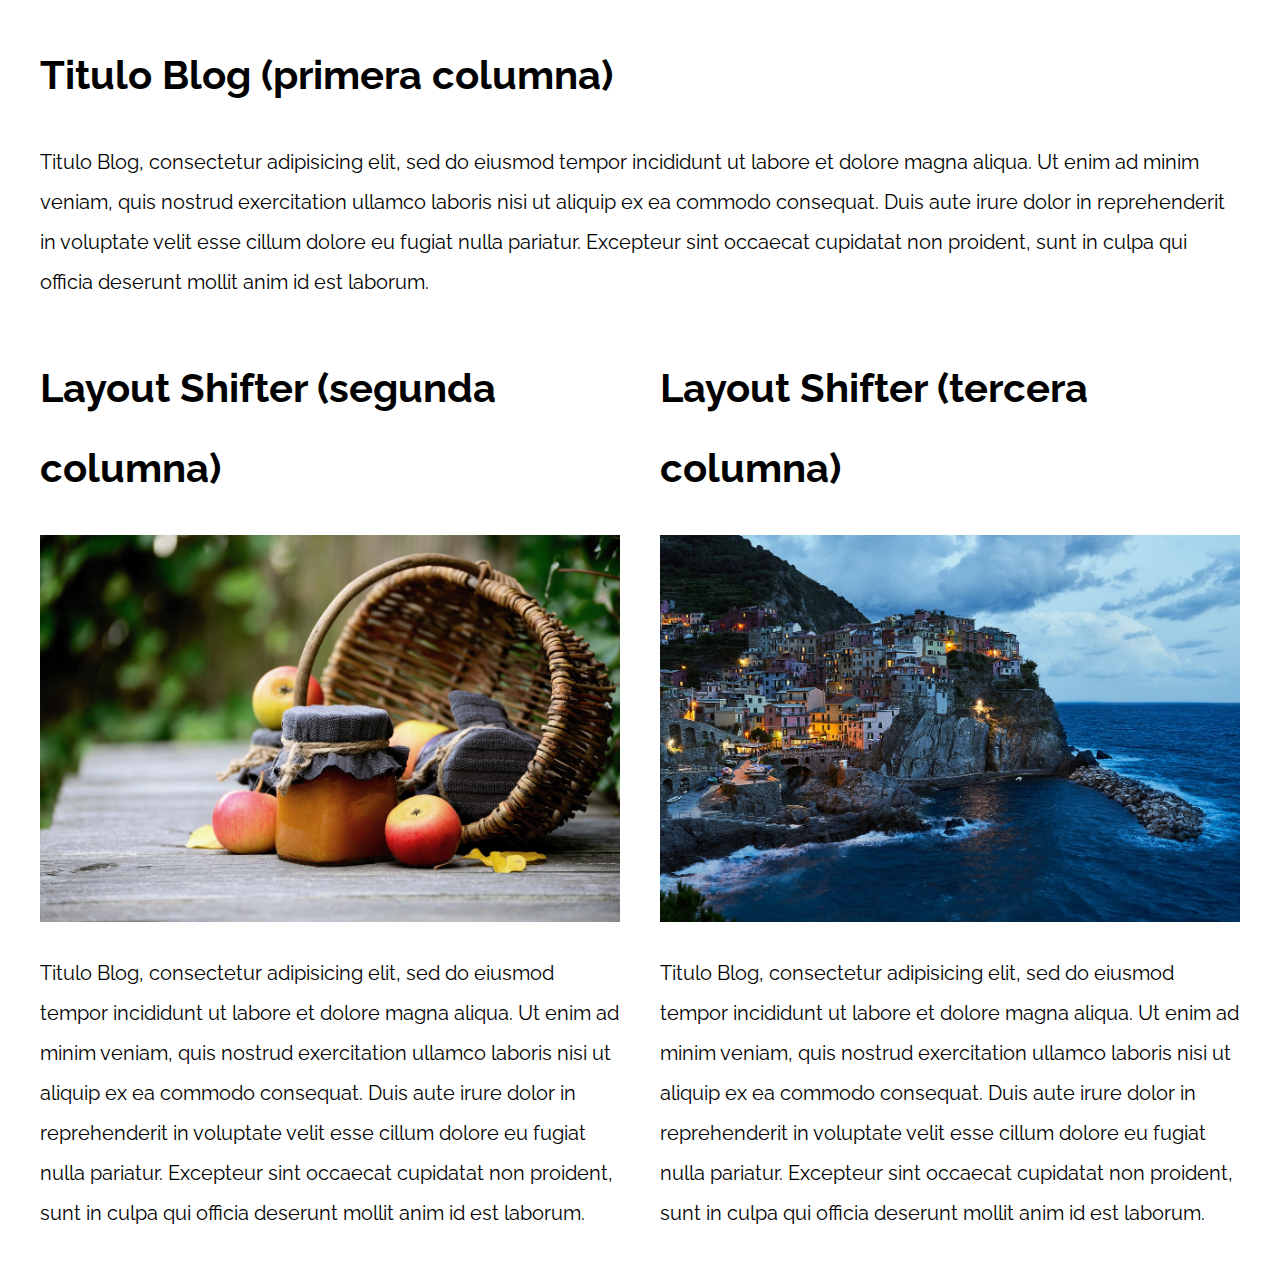
<file: PatronesRWD/PatronesRWD/11-layout_shifter_css_grid/index.html>
<!DOCTYPE html>
<html>

<head>
    <meta charset="utf-8">
    <title>Patrones Responsive Web Design</title>
    <link rel="stylesheet" href="https://necolas.github.io/normalize.css/8.0.1/normalize.css">
    <link href="https://fonts.googleapis.com/css?family=Raleway:400,700,900" rel="stylesheet">
    <link rel="stylesheet" href="css/styles.css">
    <meta name="viewport" content="width=device-width, initial-scale=1">
</head>

<body>

    <div class="contenedor ">
        <aside >
            <h1>Titulo Blog (primera columna)</h1>
            <p>
                Titulo Blog, consectetur adipisicing elit, sed do eiusmod tempor incididunt ut labore et dolore magna aliqua. Ut enim ad minim veniam, quis nostrud exercitation ullamco laboris nisi ut aliquip ex ea commodo consequat. Duis aute irure dolor in reprehenderit
                in voluptate velit esse cillum dolore eu fugiat nulla pariatur. Excepteur sint occaecat cupidatat non proident, sunt in culpa qui officia deserunt mollit anim id est laborum.
            </p>
        </aside>

        <main class="contenido-bloq">
            <article class="#">
                <h1>Layout Shifter (segunda columna)</h1>
                <img src="img/imagen1.jpg">
                <p>
                    Titulo Blog, consectetur adipisicing elit, sed do eiusmod tempor incididunt ut labore et dolore magna aliqua. Ut enim ad minim veniam, quis nostrud exercitation ullamco laboris nisi ut aliquip ex ea commodo consequat. Duis aute irure dolor in reprehenderit
                    in voluptate velit esse cillum dolore eu fugiat nulla pariatur. Excepteur sint occaecat cupidatat non proident, sunt in culpa qui officia deserunt mollit anim id est laborum.
                </p>
            </article>

            <article class="#">
                <h1>Layout Shifter (tercera columna)</h1>
                <img src="img/imagen2.jpg">
                <p>
                    Titulo Blog, consectetur adipisicing elit, sed do eiusmod tempor incididunt ut labore et dolore magna aliqua. Ut enim ad minim veniam, quis nostrud exercitation ullamco laboris nisi ut aliquip ex ea commodo consequat. Duis aute irure dolor in reprehenderit
                    in voluptate velit esse cillum dolore eu fugiat nulla pariatur. Excepteur sint occaecat cupidatat non proident, sunt in culpa qui officia deserunt mollit anim id est laborum.
                </p>
            </article>
        </main>
    </div>

</body>

</html>
</file>
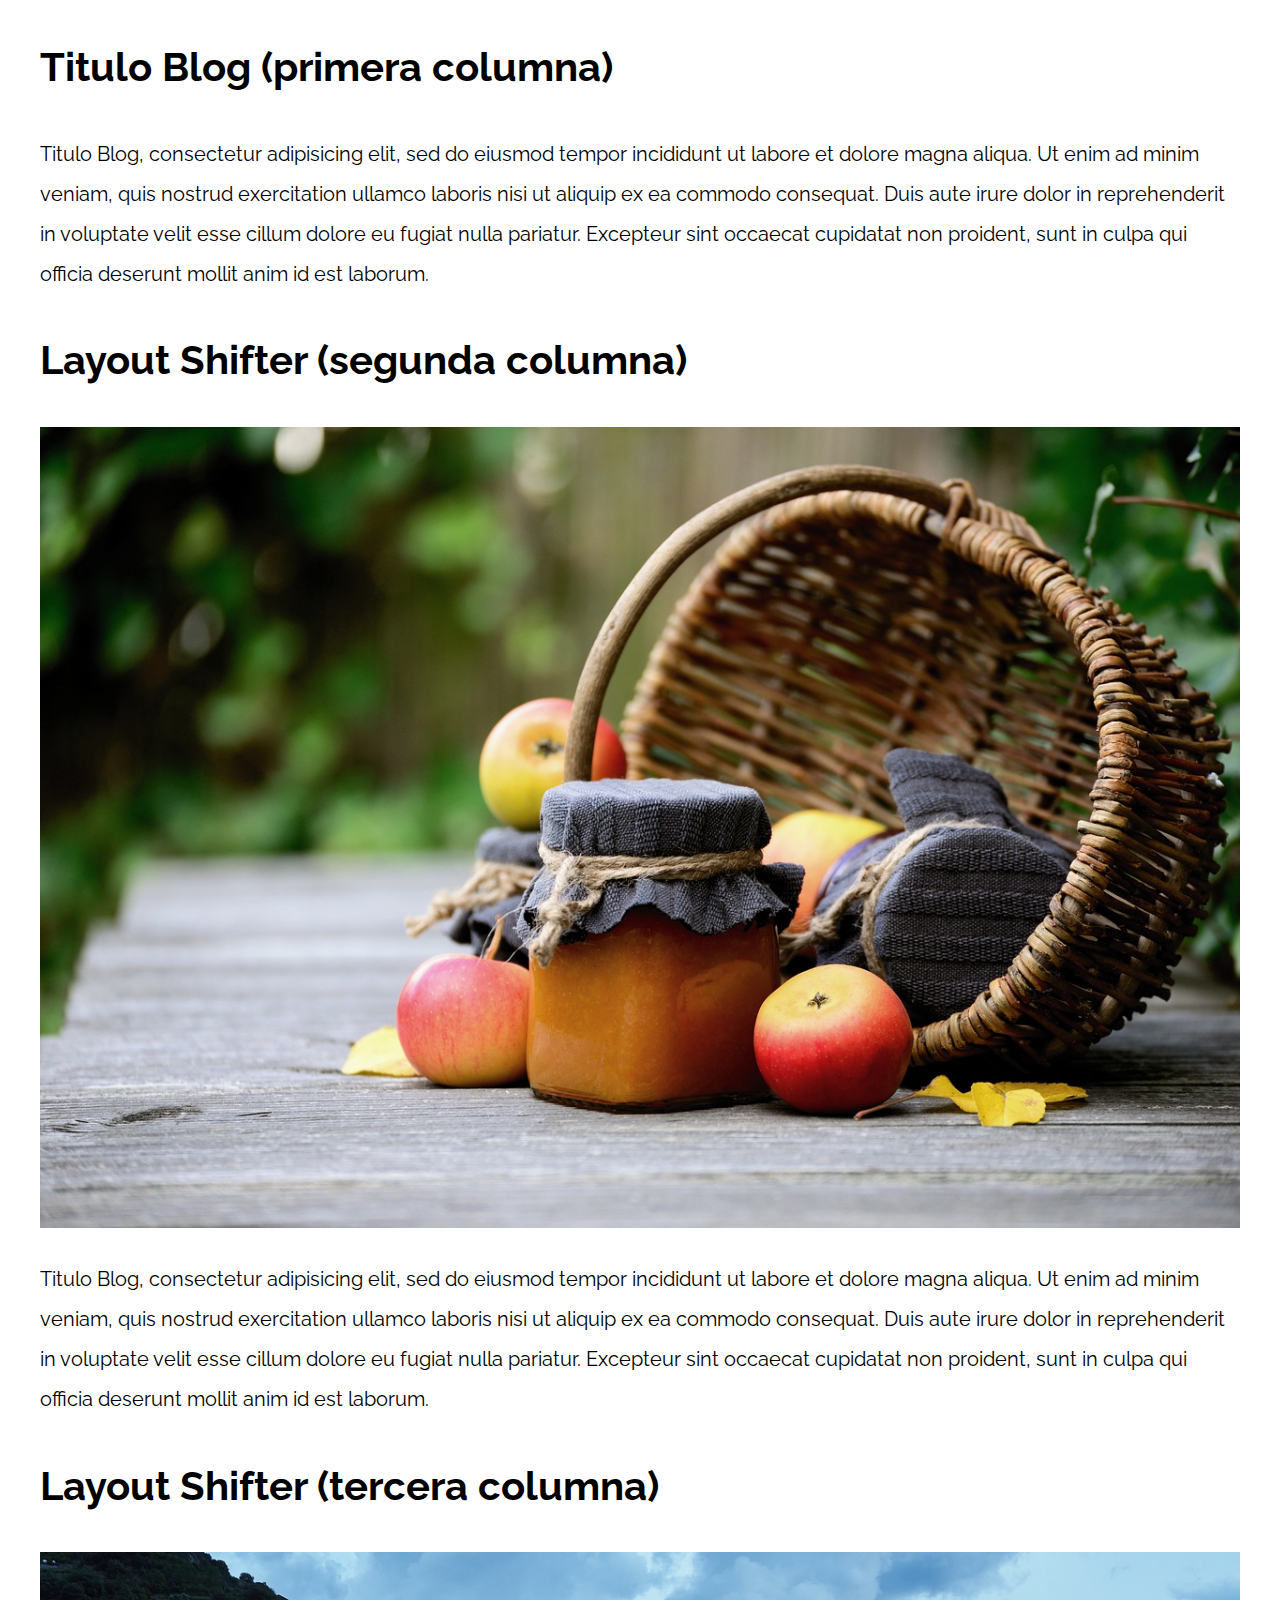
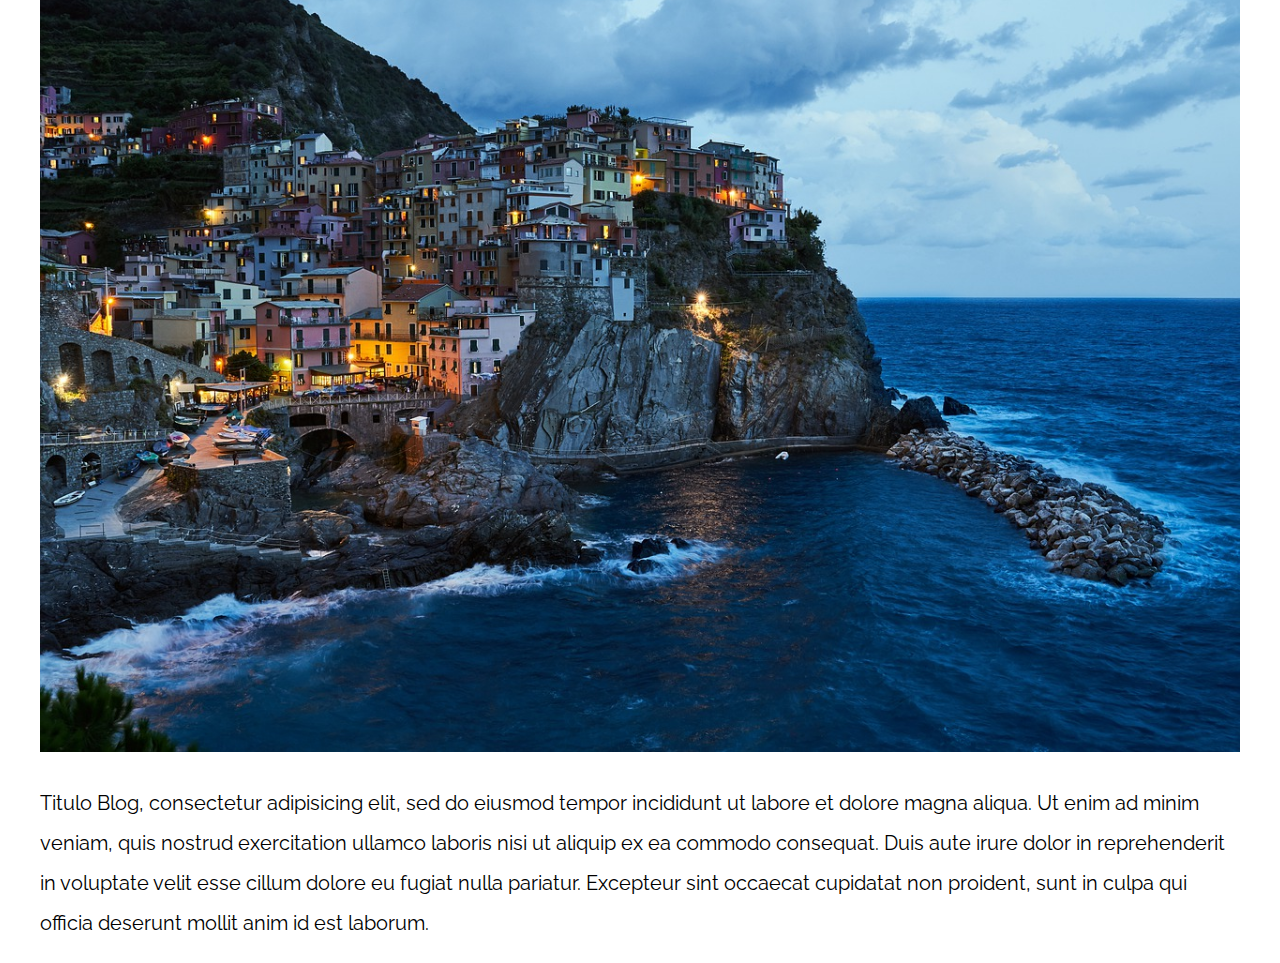
<file: PatronesRWD/PatronesRWD/12-layout_shifter_flexbox/index.html>
<!DOCTYPE html>
<html>

<head>
    <meta charset="utf-8">
    <title>Patrones Responsive Web Design</title>
    <link rel="stylesheet" href="https://necolas.github.io/normalize.css/8.0.1/normalize.css">
    <link href="https://fonts.googleapis.com/css?family=Raleway:400,700,900" rel="stylesheet">
    <link rel="stylesheet" href="css/styles.css">
    <meta name="viewport" content="width=device-width, initial-scale=1">
</head>

<body>

    <div class="contenedor">
        <aside>
            <h1>Titulo Blog (primera columna)</h1>
            <p>
                Titulo Blog, consectetur adipisicing elit, sed do eiusmod tempor incididunt ut labore et dolore magna aliqua. Ut enim ad minim veniam, quis nostrud exercitation ullamco laboris nisi ut aliquip ex ea commodo consequat. Duis aute irure dolor in reprehenderit
                in voluptate velit esse cillum dolore eu fugiat nulla pariatur. Excepteur sint occaecat cupidatat non proident, sunt in culpa qui officia deserunt mollit anim id est laborum.
            </p>
        </aside>

        <main>
            <article class="entrada-blog">
                <h1>Layout Shifter (segunda columna)</h1>
                <img src="img/imagen1.jpg">
                <p>
                    Titulo Blog, consectetur adipisicing elit, sed do eiusmod tempor incididunt ut labore et dolore magna aliqua. Ut enim ad minim veniam, quis nostrud exercitation ullamco laboris nisi ut aliquip ex ea commodo consequat. Duis aute irure dolor in reprehenderit
                    in voluptate velit esse cillum dolore eu fugiat nulla pariatur. Excepteur sint occaecat cupidatat non proident, sunt in culpa qui officia deserunt mollit anim id est laborum.
                </p>
            </article>

            <article class="entrada-blog">
                <h1>Layout Shifter (tercera columna)</h1>
                <img src="img/imagen2.jpg">
                <p>
                    Titulo Blog, consectetur adipisicing elit, sed do eiusmod tempor incididunt ut labore et dolore magna aliqua. Ut enim ad minim veniam, quis nostrud exercitation ullamco laboris nisi ut aliquip ex ea commodo consequat. Duis aute irure dolor in reprehenderit
                    in voluptate velit esse cillum dolore eu fugiat nulla pariatur. Excepteur sint occaecat cupidatat non proident, sunt in culpa qui officia deserunt mollit anim id est laborum.
                </p>
            </article>
        </main>
    </div>

</body>

</html>
</file>
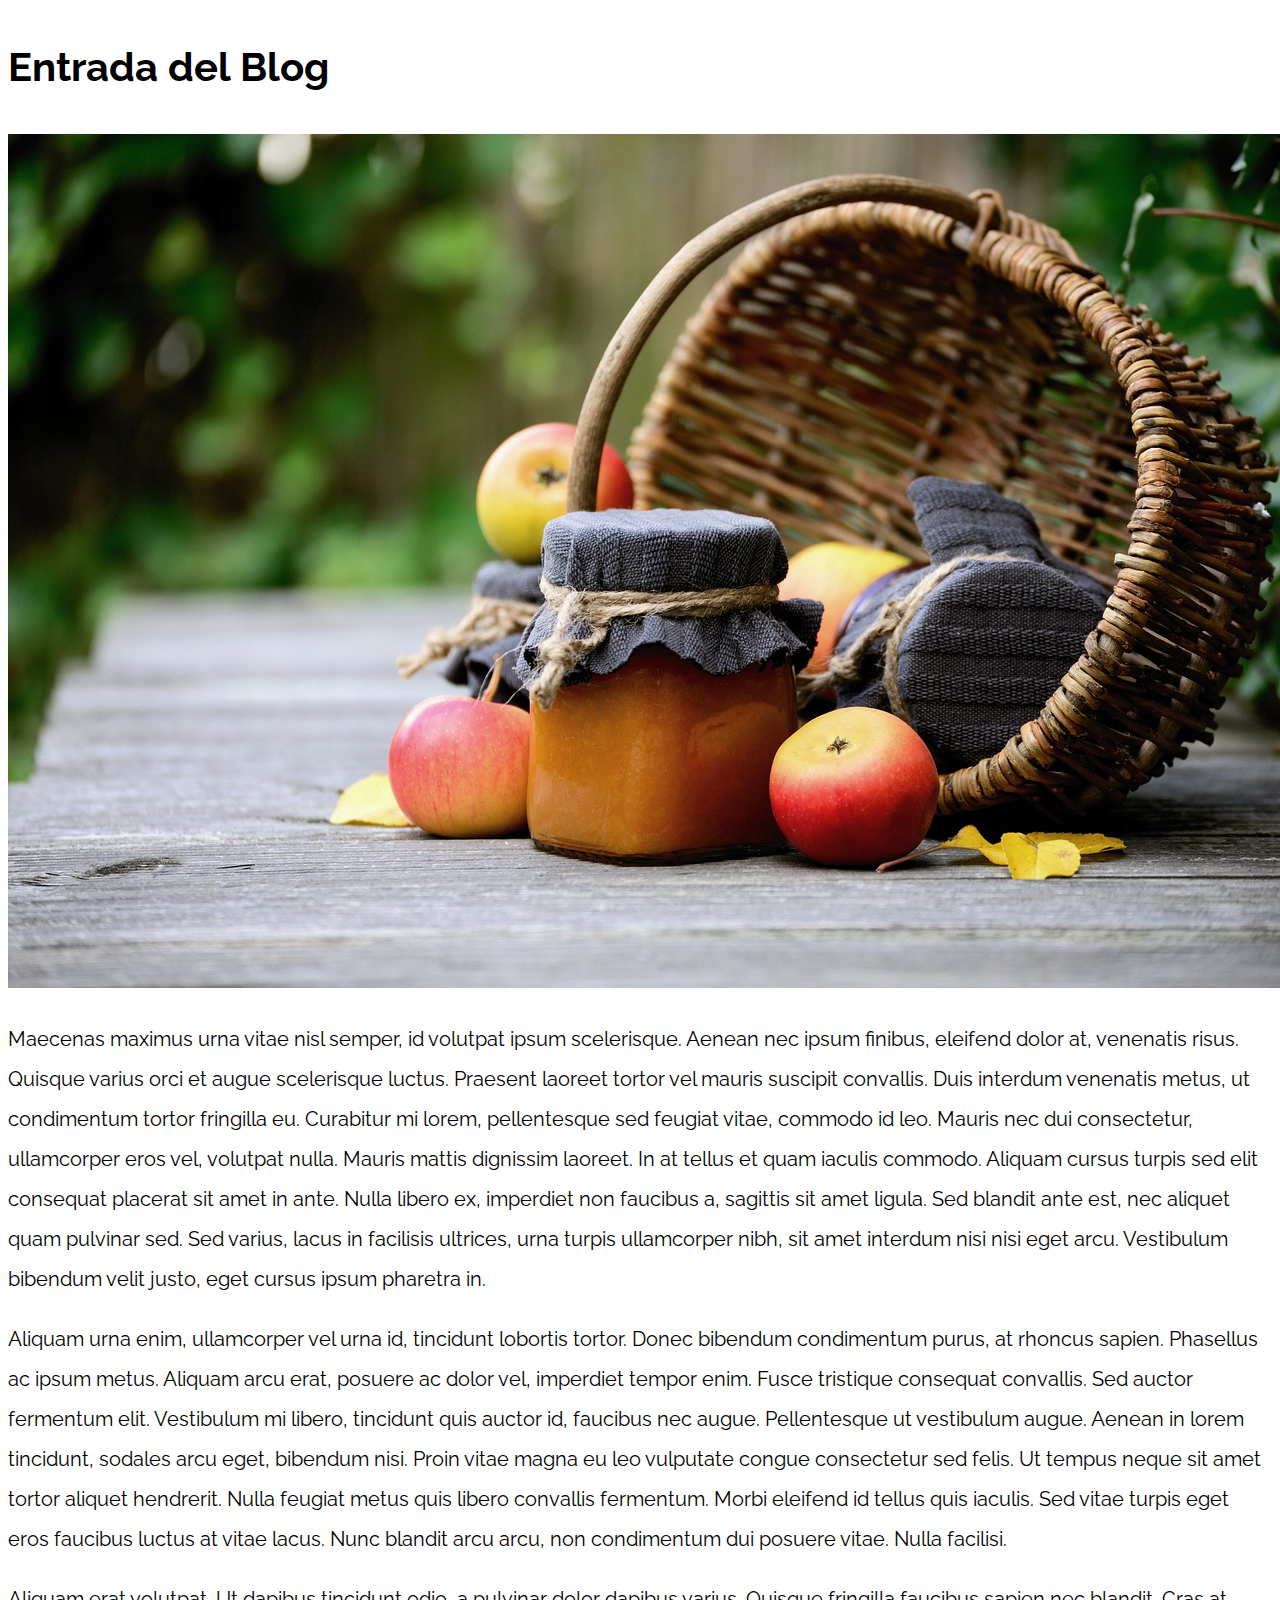
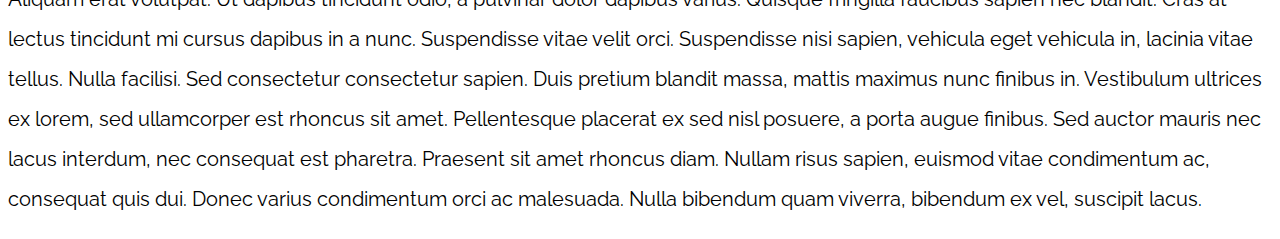
<file: PatronesRWD/PatronesRWD/13-mostly_fluid/index.html>
<!DOCTYPE html>
<html>

<head>
    <meta charset="utf-8">
    <title>Patrones Responsive Web Design</title>
    <link rel="stylesheet" href="https://necolas.github.io/normalize.css/8.0.1/normalize.css">
    <link href="https://fonts.googleapis.com/css?family=Raleway:400,700,900" rel="stylesheet">
    <link rel="stylesheet" href="css/styles.css">
    <meta name="viewport" content="width=device-width, initial-scale=1">
</head>

<body>

    <div class="contenedor">
        <article class="entrada-blog">
            <h1>Entrada del Blog</h1>
            <img src="img/imagen1.jpg">

            <p>Maecenas maximus urna vitae nisl semper, id volutpat ipsum scelerisque. Aenean nec ipsum finibus, eleifend dolor at, venenatis risus. Quisque varius orci et augue scelerisque luctus. Praesent laoreet tortor vel mauris suscipit convallis. Duis
                interdum venenatis metus, ut condimentum tortor fringilla eu. Curabitur mi lorem, pellentesque sed feugiat vitae, commodo id leo. Mauris nec dui consectetur, ullamcorper eros vel, volutpat nulla. Mauris mattis dignissim laoreet. In at
                tellus et quam iaculis commodo. Aliquam cursus turpis sed elit consequat placerat sit amet in ante. Nulla libero ex, imperdiet non faucibus a, sagittis sit amet ligula. Sed blandit ante est, nec aliquet quam pulvinar sed. Sed varius, lacus
                in facilisis ultrices, urna turpis ullamcorper nibh, sit amet interdum nisi nisi eget arcu. Vestibulum bibendum velit justo, eget cursus ipsum pharetra in.</p>

            <p>Aliquam urna enim, ullamcorper vel urna id, tincidunt lobortis tortor. Donec bibendum condimentum purus, at rhoncus sapien. Phasellus ac ipsum metus. Aliquam arcu erat, posuere ac dolor vel, imperdiet tempor enim. Fusce tristique consequat
                convallis. Sed auctor fermentum elit. Vestibulum mi libero, tincidunt quis auctor id, faucibus nec augue. Pellentesque ut vestibulum augue. Aenean in lorem tincidunt, sodales arcu eget, bibendum nisi. Proin vitae magna eu leo vulputate
                congue consectetur sed felis. Ut tempus neque sit amet tortor aliquet hendrerit. Nulla feugiat metus quis libero convallis fermentum. Morbi eleifend id tellus quis iaculis. Sed vitae turpis eget eros faucibus luctus at vitae lacus. Nunc
                blandit arcu arcu, non condimentum dui posuere vitae. Nulla facilisi.</p>

            <p>Aliquam erat volutpat. Ut dapibus tincidunt odio, a pulvinar dolor dapibus varius. Quisque fringilla faucibus sapien nec blandit. Cras at lectus tincidunt mi cursus dapibus in a nunc. Suspendisse vitae velit orci. Suspendisse nisi sapien,
                vehicula eget vehicula in, lacinia vitae tellus. Nulla facilisi. Sed consectetur consectetur sapien. Duis pretium blandit massa, mattis maximus nunc finibus in. Vestibulum ultrices ex lorem, sed ullamcorper est rhoncus sit amet. Pellentesque
                placerat ex sed nisl posuere, a porta augue finibus. Sed auctor mauris nec lacus interdum, nec consequat est pharetra. Praesent sit amet rhoncus diam. Nullam risus sapien, euismod vitae condimentum ac, consequat quis dui. Donec varius
                condimentum orci ac malesuada. Nulla bibendum quam viverra, bibendum ex vel, suscipit lacus.</p>
        </article>

    </div>

</body>

</html>
</file>
<file: PROYECTO2_HTML_Y_CSS/estilos_y_normalizacion/estilos.css>
/* Paleta de colores */
:root{
    --primero:#8a418d;
    --primero-obscuro:#262a5f24;
    --segundo:#262a5f;
    --tecero:#3b95ff;
    --cuarto:#ffe116;
    --cuarto-obscuro: #ffe016c1;
    --blanco: #ffffffe2;
    --obscuro:#000000c7;
    --fondo:#c9028d;

    --fuente:"Poetsen One", sans-serif;
}
/* Hack flex box */
*,*:before, *:after{
    box-sizing: inherit;
}
/* Uso del REM y fuente*/
html{
    font-size: 62.5%;
    box-sizing: border-box;
}
body{
    font-family: var(--fuente);
    font-weight: 700;
    background-color:var(--fondo)
  }

/* Globales */

h1{
    font-size: 4rem;
}
h2{
    font-size:3rem;
}
h3{
    font-size:2.5rem;
}
p{
    color: var(--blanco);
}
img{
    width: 100%;
}
a{
    text-decoration: none;
}
/* Header */
.header{
    display: flex;
    justify-content: center;
}
.header__logo{
    margin: 2.5rem;
    width: 20rem;
}
/* Barra de navegacion */
.navegacion{
    background-color: var(--primero-obscuro);
    font-size: 3rem;
    display: flex;
    justify-content: center;
    column-gap: 3rem;
}
.navegacion__elemento{
    color: var(--blanco);
}
.navegacion__elemento:hover,
.navegacion__elemento--activo{
    color: var(--cuarto);
}
/* Contenido principal*/
.contenedor{
    text-align: center;
    color: var(--cuarto);
}
.contenedor__titulo{
    text-transform: uppercase;
}
.grid{
    display: grid;
    grid-template-columns: repeat(2, 1fr);
    gap:  1.75rem 1rem;
}
@media (min-width: 768px) {
   .grid{
    grid-template-columns: repeat(3,1fr) ;
   }
}

/* Footer */

.footer{
    text-align: center;
    background-color: var(--primero-obscuro);
    font-size:1.5rem;
    width: 100%;
}
.footer__parrafo{
    text-transform: uppercase;
    margin-top:3rem;
    padding:0.5rem;
}
/* Productos */

.producto{
    background-color:var(--primero-obscuro);
    padding: 2rem;
    margin:0 1rem;
}

.producto__contenido{
    text-transform: capitalize;
}
.producto__nombre{
    font-size: 4rem;
    margin: 0 auto;
}
.producto__precio{
    font-size:  2.5rem;
    margin:1rem;
    color:var(--cuarto)
}

/* Graficos */

.grafico{
    min-height: 30rem;
    background-size: cover;
    margin:0 1rem;
    background-color: var(--primero-obscuro);
}
.graficos--camisa{
    grid-row: 3/4;
    grid-column: 1/3;
    background-image: url("../imagenes/FrontEndStore_inicio/img/grafico1.jpg");
}
.graficos--node{
    grid-row: 7/8;
    grid-column: 1/3;
    background-image: url("../imagenes/FrontEndStore_inicio/img/grafico2.jpg");
}
@media (min-width: 768px) {
    .graficos--node{
        grid-row: 5/6;
        grid-column: 2/4;
    }
}

/* Nosotros */
.nosotros{
    display: grid;
    grid-template-rows: repeat(1,auto);
    align-items: center;
    justify-content: center;
    text-align: center;
}

@media (min-width: 768px) {
    .nosotros{
        display: grid;
        grid-template-columns: repeat(2, 1fr);
        gap:  1.75rem 1rem;
    }
}
.seccion__imagen{
    grid-row: 1/2;
    grid-column: 1/2;
    align-items: center;
    justify-content: center;

}
@media (min-width: 768px) {
    .seccion__imagen{
        grid-row: 1/2;
        grid-column: 2/3;
        width: 90%;
        margin:  2rem;
   }
}
.seccion__left{
    padding: 1.5rem;
    font-size: 1rem;
    width: 100%;
    text-align: justify;
}

/* Navegacion  */

.flex{
    display: grid;
    grid-template-columns: repeat(2,auto);
    justify-content: center;
    margin-top:2rem;
}
.flex__parrafo{
    width: 100%;
    font-size: 1rem;
}
@media (min-width: 768px) {
    .flex{
        display: grid;
        grid-template-columns: repeat(4,1fr);
        align-items: center;
    }
}

/* Apartado de la compra */

.compra{
    display: grid;
    grid-template-rows: repeat(1,auto);
    margin: auto 2rem;
    column-gap: 2.5rem;
    justify-content: center;
}
@media (min-width: 768px) {
   .compra{
    display: grid;
    grid-template-columns: repeat(2,1fr);
   }
}

.descripcion__producto{
    text-align: justify;
    font-size: 2rem;
    padding: 2rem;
    margin: auto;
    width: 100%;
}

.boton__agregar{
    border-style: none;
    background-color: #ffe116;
    cursor: pointer;
    padding: 1rem;
    margin-top: 1rem;
    grid-column: 1/3;
    font-size: 2rem;
    border-radius: 3px;
    transition: background-color 500ms  ease;
    width: 100%;
}
.boton__agregar:hover{
    background-color: var(--cuarto-obscuro);
}
.producto__informacion{
    display: grid;
    grid-template-columns: repeat(2,1fr);
    width: 100%;
    column-gap: 1rem;
}
.producto__talla,
.producto__cantidad{
    background-color: transparent;
    border-radius: 3px;
    border:1rem solid var(--primero-obscuro);
    padding: 1rem;
    margin: 1rem;
    justify-content: center;
    font-size: 1rem;
    width: 100%;
    appearance: none;
}
</file>
<file: PatronesRWD/PatronesRWD/01-2columnas_iguales_css_grid/css/styles.css>
ahtml {
    box-sizing: border-box;
    font-size: 62.5%;
}

*,
*:before,
*:after {
    box-sizing: inherit;
}

body {
    font-family: 'Raleway', sans-serif;
    font-size: 1.6rem;
}

img {
    max-width: 100%;
}

h1 {
    font-size: 4rem;
}

.contenedor {
    max-width: 1200px;
    width: 95%;
    margin: 0 auto;
}

.entrada-blog a {
    display: inline-block;
    background-color: #2196F3;
    color: white;
    padding: 10px 20px;
    text-decoration: none;
    font-weight: bold;
    text-transform: uppercase;
}

/** CODIGO AQUI **/

@media (min-width: 768px) {
   .contenedor{
    display: grid;
    grid-template-columns: repeat(2,1fr);
    transition: grid-template-columns 2s ease;
    gap: 2rem;
   }
}
</file>
<file: PatronesRWD/PatronesRWD/02-2columnas_iguales_flexbox/css/styles.css>
html {
    box-sizing: border-box;
    font-size: 62.5%;
}

*,
*:before,
*:after {
    box-sizing: inherit;
}

body {
    font-family: 'Raleway', sans-serif;
    font-size: 1.6rem;
}

img {
    max-width: 100%;
}

h1 {
    font-size: 4rem;
}

.contenedor {
    max-width: 1200px;
    width: 95%;
    margin: 0 auto;
}

.entrada-blog a {
    display: inline-block;
    background-color: #2196F3;
    color: white;
    padding: 10px 20px;
    text-decoration: none;
    font-weight: bold;
    text-transform: uppercase;
}

/** CODIGO AQUI **/

@media (min-width: 768px) {
   .flexbox{
    display: flex;
    column-gap: 2rem;
    justify-content: center;
   }
}
</file>
<file: PatronesRWD/PatronesRWD/03-3columnas_iguales_css_grid/css/styles.css>
html {
    box-sizing: border-box;
    font-size: 62.5%;
}

*,
*:before,
*:after {
    box-sizing: inherit;
}

body {
    font-family: 'Raleway', sans-serif;
    font-size: 1.6rem;
}

img {
    max-width: 100%;
}

h1 {
    font-size: 4rem;
}

.contenedor {
    max-width: 1200px;
    width: 95%;
    margin: 0 auto;
}

.entrada-blog a {
    display: inline-block;
    background-color: #2196F3;
    color: white;
    padding: 10px 20px;
    text-decoration: none;
    font-weight: bold;
    text-transform: uppercase;
}

/** CODIGO AQUI **/

@media (min-width: 768px) {
   .contenedor{
    display: grid;
    grid-template-columns: repeat(3,1fr);
    align-items: center;
   }
}
</file>
<file: PatronesRWD/PatronesRWD/04-3columnas_iguales_flexbox/css/styles.css>
html {
    box-sizing: border-box;
    font-size: 62.5%;
}

*,
*:before,
*:after {
    box-sizing: inherit;
}

body {
    font-family: 'Raleway', sans-serif;
    font-size: 1.6rem;
}

img {
    max-width: 100%;
}

h1 {
    font-size: 4rem;
}

.contenedor {
    max-width: 1200px;
    width: 95%;
    margin: 0 auto;
}

.entrada-blog a {
    display: inline-block;
    background-color: #2196F3;
    color: white;
    padding: 10px 20px;
    text-decoration: none;
    font-weight: bold;
    text-transform: uppercase;
}

/** CODIGO AQUI **/
@media (min-width: 768px) {
   .contenedor{
    display: flex;
    gap: 2rem;
   }
}
</file>
<file: PatronesRWD/PatronesRWD/05-3columnas_css_grid/css/styles.css>
html {
    box-sizing: border-box;
    font-size: 62.5%;
}

*,
*:before,
*:after {
    box-sizing: inherit;
}

body {
    font-family: 'Raleway', sans-serif;
    font-size: 1.6rem;
    line-height: 2;
}

img {
    max-width: 100%;
}

h1 {
    font-size: 4rem;
}

h2 {
    font-size: 3.2rem;
}

.contenedor {
    max-width: 1200px;
    width: 95%;
    margin: 0 auto;
}

p {
    font-size: 2rem;
}

.entrada-blog a {
    display: inline-block;
    background-color: #2196F3;
    color: white;
    padding: 10px 20px;
    text-decoration: none;
    font-weight: bold;
    text-transform: uppercase;
}


/** CODIGO AQUI **/

@media (min-width: 768px) {
   .contenedor{
    display: grid;
    grid-template-areas: "izquierda centro derecha";
    grid-template-columns:  20% 60% 20%;
    gap: 2rem;
   }
   .contenido-principal{
    grid-area: centro;
   }
   .sidebar-1{
    grid-area: izquierda;
   }
}
</file>
<file: PatronesRWD/PatronesRWD/06-3columnas_flexbox/css/styles.css>
html {
    box-sizing: border-box;
    font-size: 62.5%;
}

*,
*:before,
*:after {
    box-sizing: inherit;
}

body {
    font-family: 'Raleway', sans-serif;
    font-size: 1.6rem;
    line-height: 2;
}

img {
    max-width: 100%;
}

h1 {
    font-size: 4rem;
}

h2 {
    font-size: 3.2rem;
}

p {
    font-size: 2rem;
}

.contenedor {
    max-width: 1200px;
    width: 95%;
    margin: 0 auto;
}

.entrada-blog a {
    display: inline-block;
    background-color: #2196F3;
    color: white;
    padding: 10px 20px;
    text-decoration: none;
    font-weight: bold;
    text-transform: uppercase;
}

/** CODIGO AQUI **/
</file>
<file: PatronesRWD/PatronesRWD/07-column_drop_css_grid/css/styles.css>
html {
    box-sizing: border-box;
    font-size: 62.5%;
}

*,
*:before,
*:after {
    box-sizing: inherit;
}

body {
    font-family: 'Raleway', sans-serif;
    font-size: 1.6rem;
    line-height: 2;
}

img {
    max-width: 100%;
}

h1 {
    font-size: 4rem;
}

h2 {
    font-size: 3.2rem;
}

p {
    font-size: 2rem;
}

.contenedor {
    max-width: 1200px;
    width: 95%;
    margin: 0 auto;
}

.entrada-blog a {
    display: inline-block;
    background-color: #2196F3;
    color: white;
    padding: 10px 20px;
    text-decoration: none;
    font-weight: bold;
    text-transform: uppercase;
}



/** CODIGO AQUI **/
</file>
<file: PatronesRWD/PatronesRWD/09-con_sidebar_css_grid/css/styles.css>
html {
    box-sizing: border-box;
    font-size: 62.5%;
}

*,
*:before,
*:after {
    box-sizing: inherit;
}

body {
    font-family: 'Raleway', sans-serif;
    font-size: 1.6rem;
    line-height: 2;
}

img {
    max-width: 100%;
}

h1 {
    font-size: 4rem;
}

h2 {
    font-size: 3.2rem;
}

p {
    font-size: 2rem;
}

.contenedor {
    max-width: 1200px;
    width: 95%;
    margin: 0 auto;
}

.entrada-blog a {
    display: inline-block;
    background-color: #2196F3;
    color: white;
    padding: 10px 20px;
    text-decoration: none;
    font-weight: bold;
    text-transform: uppercase;
}

/** CODIGO AQUI **/
</file>
<file: PatronesRWD/PatronesRWD/11-layout_shifter_css_grid/css/styles.css>
html {
    box-sizing: border-box;
    font-size: 62.5%;
}

*,
*:before,
*:after {
    box-sizing: inherit;
}

body {
    font-family: 'Raleway', sans-serif;
    font-size: 1.6rem;
    line-height: 2;
}

img {
    max-width: 100%;
}

h1 {
    font-size: 4rem;
}

h2 {
    font-size: 3.2rem;
}

p {
    font-size: 2rem;
}

.contenedor {
    max-width: 1200px;
    width: 95%;
    margin: 0 auto;
}

.entrada-blog a {
    display: inline-block;
    background-color: #2196F3;
    color: white;
    padding: 10px 20px;
    text-decoration: none;
    font-weight: bold;
    text-transform: uppercase;
}


/** CODIGO AQUI **/

@media (min-width: 768px) {
    .contenedor{
        display: grid;
        grid-template-rows: repeat(2,auto);
    }
    .contenido-bloq{
        display: grid;
        grid-template-columns: repeat(2,1fr);
        gap: 4rem;
    }
}
</file>
<file: PatronesRWD/PatronesRWD/12-layout_shifter_flexbox/css/styles.css>
html {
    box-sizing: border-box;
    font-size: 62.5%;
}

*,
*:before,
*:after {
    box-sizing: inherit;
}

body {
    font-family: 'Raleway', sans-serif;
    font-size: 1.6rem;
    line-height: 2;
}

img {
    max-width: 100%;
}

h1 {
    font-size: 4rem;
}

h2 {
    font-size: 3.2rem;
}

p {
    font-size: 2rem;
}

.contenedor {
    max-width: 1200px;
    width: 95%;
    margin: 0 auto;
}

.entrada-blog a {
    display: inline-block;
    background-color: #2196F3;
    color: white;
    padding: 10px 20px;
    text-decoration: none;
    font-weight: bold;
    text-transform: uppercase;
}

/** CODIGO AQUI **/
</file>
<file: PatronesRWD/PatronesRWD/13-mostly_fluid/css/styles.css>
html {
    box-sizing: border-box;
    font-size: 62.5%;
}

*,
*:before,
*:after {
    box-sizing: inherit;
}

body {
    font-family: 'Raleway', sans-serif;
    font-size: 1.6rem;
    line-height: 2;
}
h1 {
    font-size: 4rem;
}

h2 {
    font-size: 3.2rem;
}

p {
    font-size: 2rem;
}

.entrada-blog a {
    display: inline-block;
    background-color: #2196F3;
    color: white;
    padding: 10px 20px;
    text-decoration: none;
    font-weight: bold;
    text-transform: uppercase;
}

/** CODIGO AQUI **/
</file>
